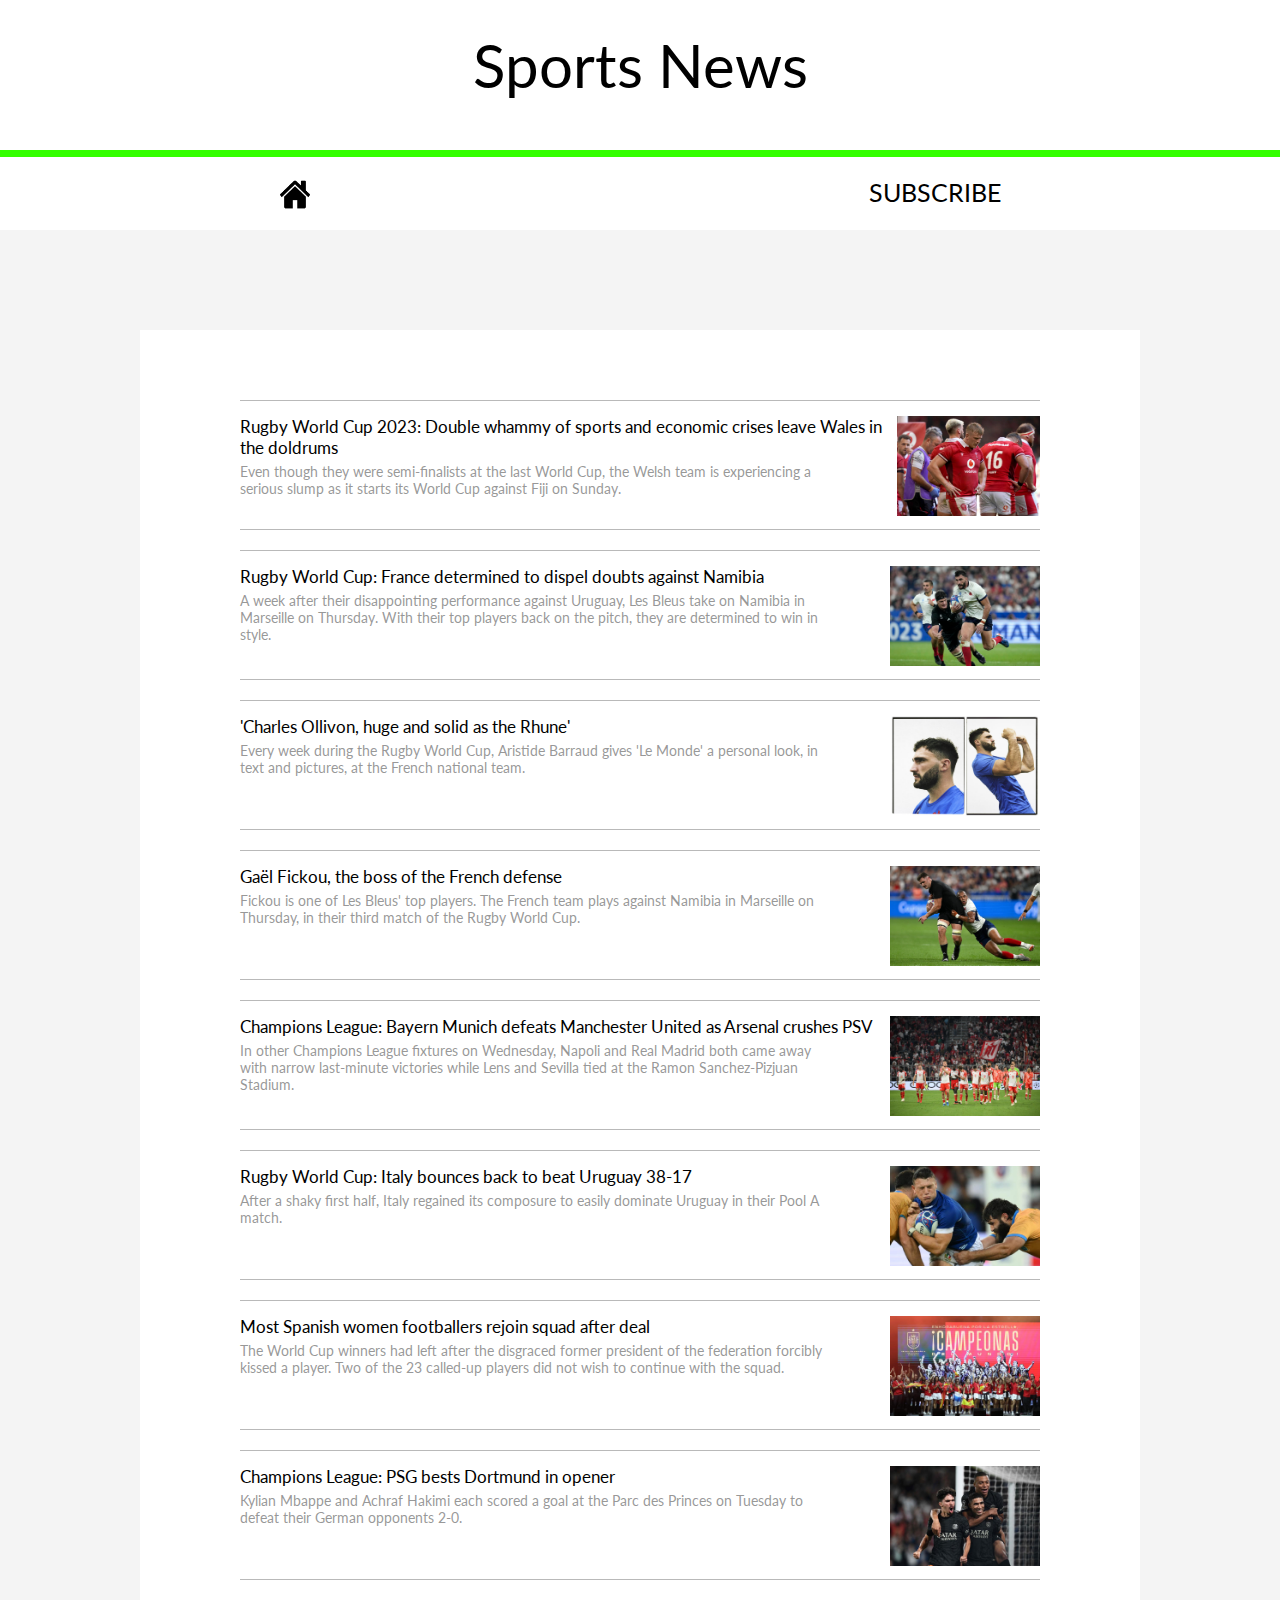
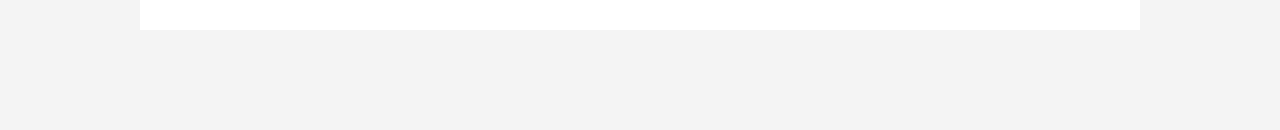
<file: sport/News/news.html>
<!DOCTYPE html>
<html lang="en">
<head>
    <meta charset="UTF-8">
    <meta name="viewport" content="width=device-width, initial-scale=1.0">
    <title>News</title>
    <link rel="stylesheet" href="./news.css">
    <link rel="preconnect" href="https://fonts.googleapis.com">
    <link rel="preconnect" href="https://fonts.gstatic.com" crossorigin>
    <link href="https://fonts.googleapis.com/css2?family=Lato:ital,wght@1,700&family=Lobster&family=Noto+Serif+Khojki:wght@500;700&family=Preahvihear&family=Sedgwick+Ave+Display&display=swap" rel="stylesheet">
</head>
<body>
    <header>
        <p class="g__header-logo">Sports News</p>
    </header>
    <div class="g__box-header">
        <a href="./../index.html"><img class="g__header-img" src="./../img/25694.png" alt=""></a>
        <a  class="g__knopka__text" id="show-modal" href="">subscribe</a>
    </div>
    <main>
        <div class="g__all-news">
            <a href="./news/news1.html"><div class="g__box">
                <div class="g__box-text">
                    <p class="g__title-news">Rugby World Cup 2023: Double whammy of sports and economic crises leave Wales in the doldrums</p>
                    <p class="g__information-news">Even though they were semi-finalists at the last World Cup, the Welsh team is experiencing a serious slump as it starts its World Cup against Fiji on Sunday.</p>
                </div>
                <img class="g__box-img" src="./../img/Rugby.jpg" alt="">
            </div></a>
            <a href="./news/news2.html"><div class="g__box">
                <div class="g__box-text">
                    <p class="g__title-news">Rugby World Cup: France determined to dispel doubts against Namibia</p>
                    <p class="g__information-news">A week after their disappointing performance against Uruguay, Les Bleus take on Namibia in Marseille on Thursday. With their top players back on the pitch, they are determined to win in style.</p>
                </div>
                <img class="g__box-img" src="./../img/Rugby2.jpg" alt="">
            </div></a>
            <a href="./news/news3.html"><div class="g__box">
                <div class="g__box-text">
                    <p class="g__title-news">'Charles Ollivon, huge and solid as the Rhune'</p>
                    <p class="g__information-news">Every week during the Rugby World Cup, Aristide Barraud gives 'Le Monde' a personal look, in text and pictures, at the French national team.</p>
                </div>
                <img class="g__box-img" src="./../img/Chel.jpg" alt="">
            </div></a>
            <a href="./news/news4.html"><div class="g__box">
                <div class="g__box-text">
                    <p class="g__title-news">Gaël Fickou, the boss of the French defense</p>
                    <p class="g__information-news">Fickou is one of Les Bleus' top players. The French team plays against Namibia in Marseille on Thursday, in their third match of the Rugby World Cup.</p>
                </div>
                <img class="g__box-img" src="./../img/Gael.jpg" alt="">
            </div></a>
            <a href="./news/news5.html"><div class="g__box">
                <div class="g__box-text">
                    <p class="g__title-news">Champions League: Bayern Munich defeats Manchester United as Arsenal crushes PSV</p>
                    <p class="g__information-news">In other Champions League fixtures on Wednesday, Napoli and Real Madrid both came away with narrow last-minute victories while Lens and Sevilla tied at the Ramon Sanchez-Pizjuan Stadium.</p>
                </div>
                <img class="g__box-img" src="./../img/League.jpg" alt="">
            </div></a>
            <a href="./news/news6.html"><div class="g__box">
                <div class="g__box-text">
                    <p class="g__title-news">Rugby World Cup: Italy bounces back to beat Uruguay 38-17</p>
                    <p class="g__information-news">After a shaky first half, Italy regained its composure to easily dominate Uruguay in their Pool A match.</p>
                </div>
                <img class="g__box-img" src="./../img/Rugby3.jpg" alt="">
            </div></a>
            <a href="./news/news7.html"><div class="g__box">
                <div class="g__box-text">
                    <p class="g__title-news">Most Spanish women footballers rejoin squad after deal
                    </p>
                    <p class="g__information-news">The World Cup winners had left after the disgraced former president of the federation forcibly kissed a player. Two of the 23 called-up players did not wish to continue with the squad.</p>
                </div>
                <img class="g__box-img" src="./../img/Women.jpg" alt="">
            </div></a>
            <a href="./news/news8.html"><div class="g__box">
                <div class="g__box-text">
                    <p class="g__title-news">Champions League: PSG bests Dortmund in opener</p>
                    <p class="g__information-news">Kylian Mbappe and Achraf Hakimi each scored a goal at the Parc des Princes on Tuesday to defeat their German opponents 2-0.</p>
                </div>
                <img class="g__box-img" src="./../img/League2.jpg" alt="">
            </div></a>
        </div>
    </main>
    
</body>
</html>
</file>
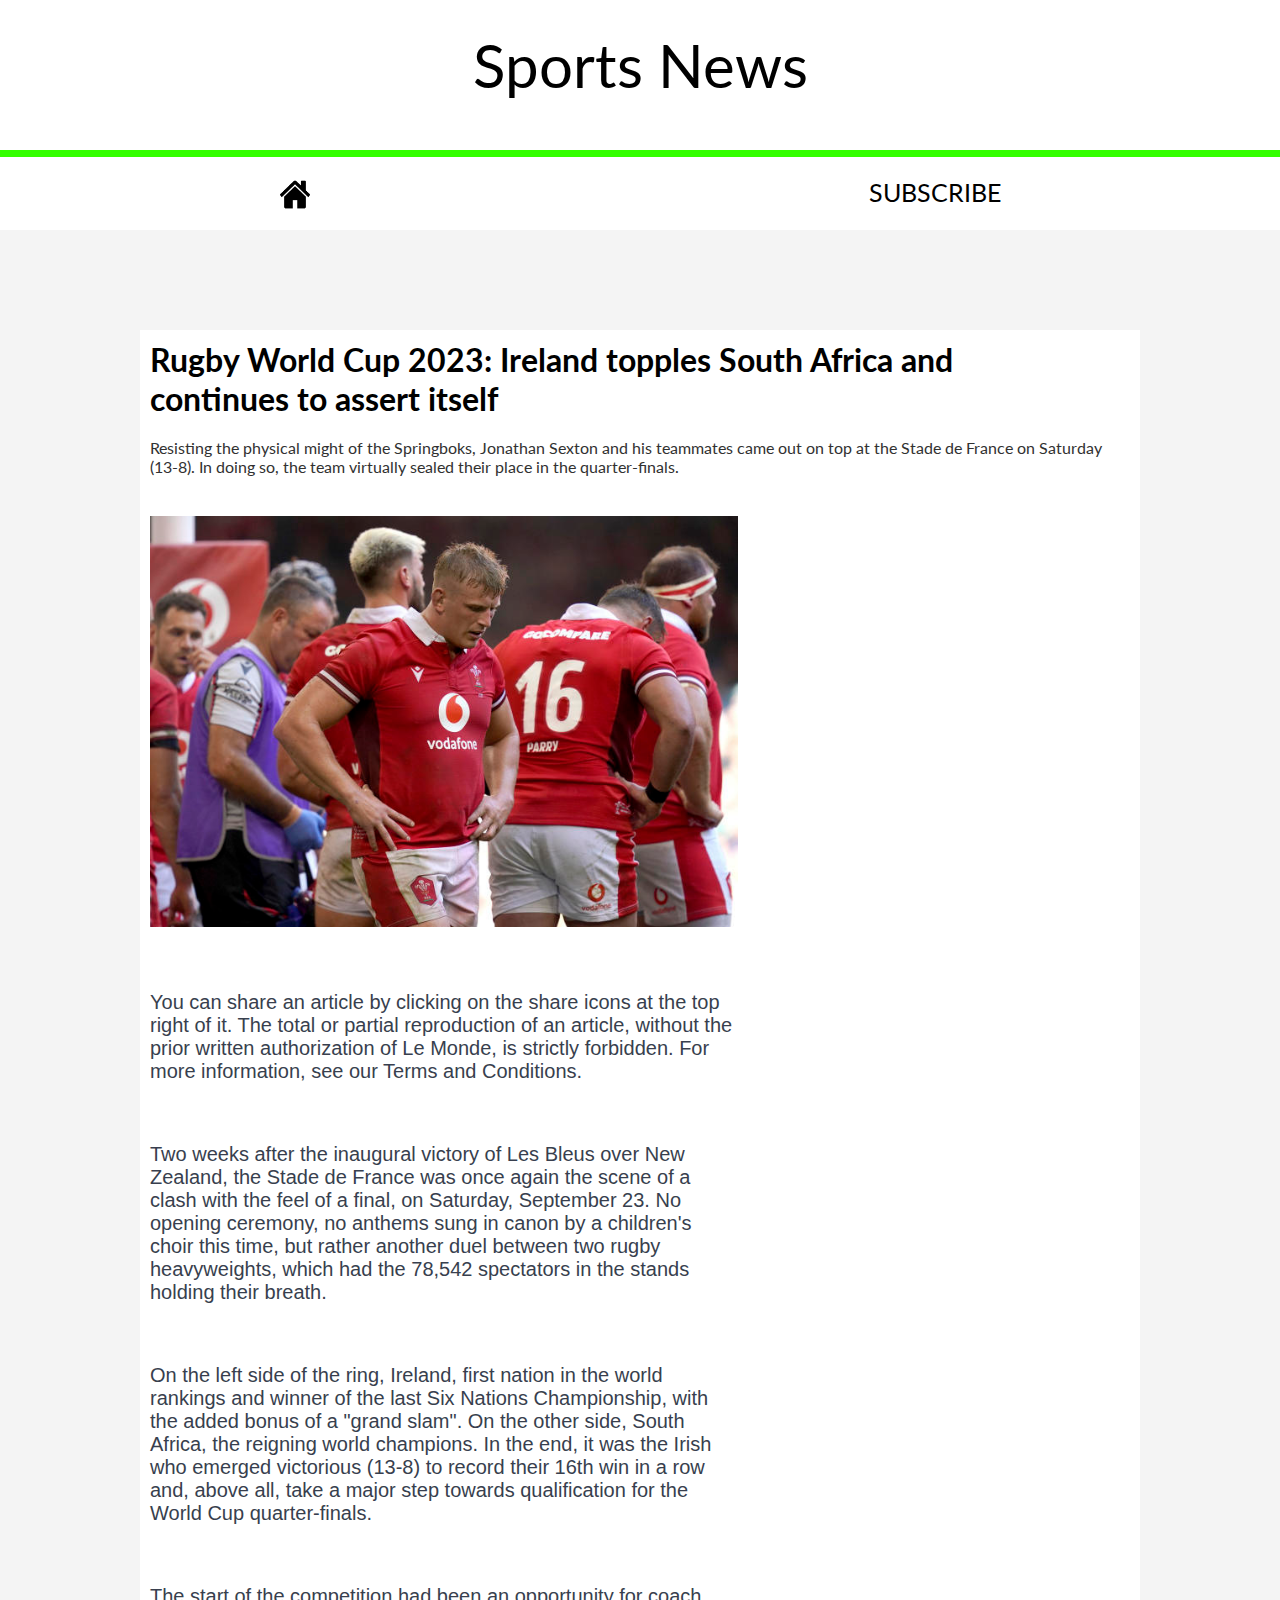
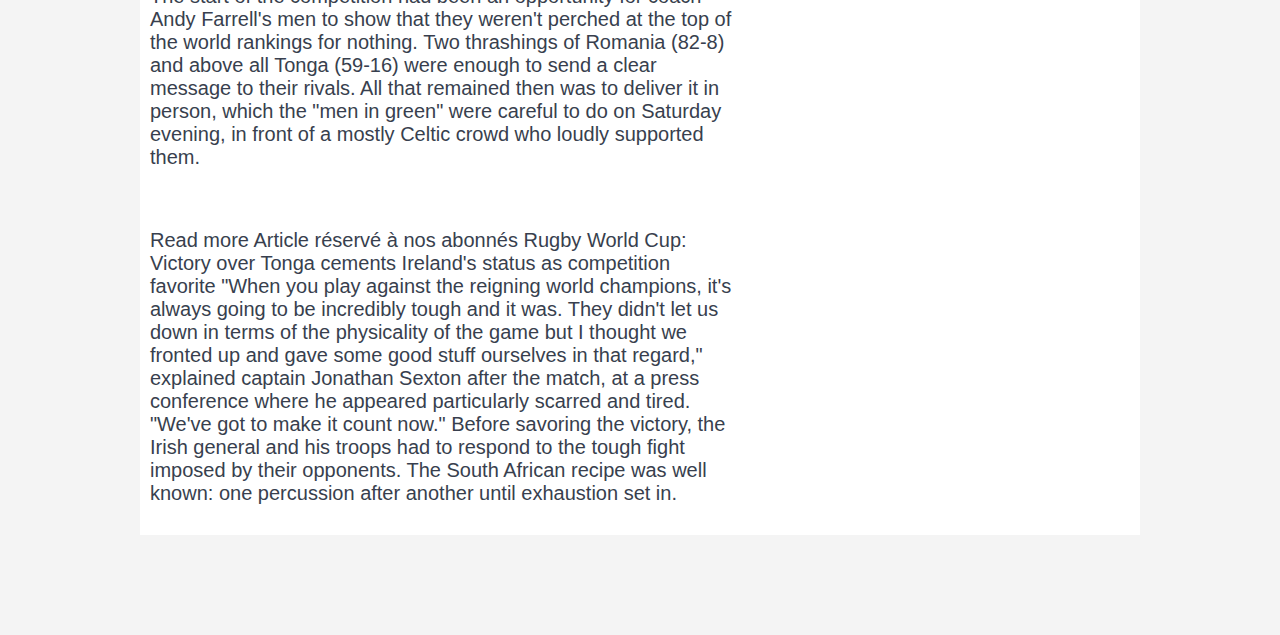
<file: sport/News/news/news1.html>
<!DOCTYPE html>
<html lang="en">
<head>
    <meta charset="UTF-8">
    <meta name="viewport" content="width=device-width, initial-scale=1.0">
    <title>Document</title>
    <link rel="stylesheet" href="./news1.css">
    <link rel="preconnect" href="https://fonts.gstatic.com" crossorigin>
    <link href="https://fonts.googleapis.com/css2?family=Lato:ital,wght@1,700&family=Lobster&family=Noto+Serif+Khojki:wght@500;700&family=Preahvihear&family=Sedgwick+Ave+Display&display=swap" rel="stylesheet">
</head>
<body>
    <header>
        <a href="./../news.html"><p class="g__header-logo">Sports News</p></a>
    </header>
    <div class="g__box-header">
        <a href="./../../index.html"><img class="g__header-img" src="./../../img/25694.png" alt=""></a>
        <a  class="g__knopka__text" href="">subscribe</a>
    </div>
    <main>
        <h1 class="g__title">Rugby World Cup 2023: Ireland topples South Africa and continues to assert itself</h1>
        <p class="g__pod-title">Resisting the physical might of the Springboks, Jonathan Sexton and his teammates came out on top at the Stade de France on Saturday (13-8). In doing so, the team virtually sealed their place in the quarter-finals.</p>
        <img class="g__img" src="./../../img/Rugby.jpg" alt="">
        <p class="g__text">You can share an article by clicking on the share icons at the top right of it. 
            The total or partial reproduction of an article, without the prior written authorization of Le Monde, is strictly forbidden. 
            For more information, see our Terms and Conditions. 
            </p>
            <p class="g__text">
            Two weeks after the inaugural victory of Les Bleus over New Zealand, the Stade de France was once again the scene of a clash with the feel of a final, on Saturday, September 23. No opening ceremony, no anthems sung in canon by a children's choir this time, but rather another duel between two rugby heavyweights, which had the 78,542 spectators in the stands holding their breath.
            </p>
            <p class="g__text">
            On the left side of the ring, Ireland, first nation in the world rankings and winner of the last Six Nations Championship, with the added bonus of a "grand slam". On the other side, South Africa, the reigning world champions. In the end, it was the Irish who emerged victorious (13-8) to record their 16th win in a row and, above all, take a major step towards qualification for the World Cup quarter-finals.
            </p>
            <p class="g__text">
            The start of the competition had been an opportunity for coach Andy Farrell's men to show that they weren't perched at the top of the world rankings for nothing. Two thrashings of Romania (82-8) and above all Tonga (59-16) were enough to send a clear message to their rivals. All that remained then was to deliver it in person, which the "men in green" were careful to do on Saturday evening, in front of a mostly Celtic crowd who loudly supported them.
            </p>
            <p class="g__text">            
                Read more Article réservé à nos abonnés Rugby World Cup: Victory over Tonga cements Ireland's status as competition favorite
                "When you play against the reigning world champions, it's always going to be incredibly tough and it was. They didn't let us down in terms of the physicality of the game but I thought we fronted up and gave some good stuff ourselves in that regard," explained captain Jonathan Sexton after the match, at a press conference where he appeared particularly scarred and tired. "We've got to make it count now." Before savoring the victory, the Irish general and his troops had to respond to the tough fight imposed by their opponents. The South African recipe was well known: one percussion after another until exhaustion set in.
            </p>
    </main>
</body>
</html>
</file>
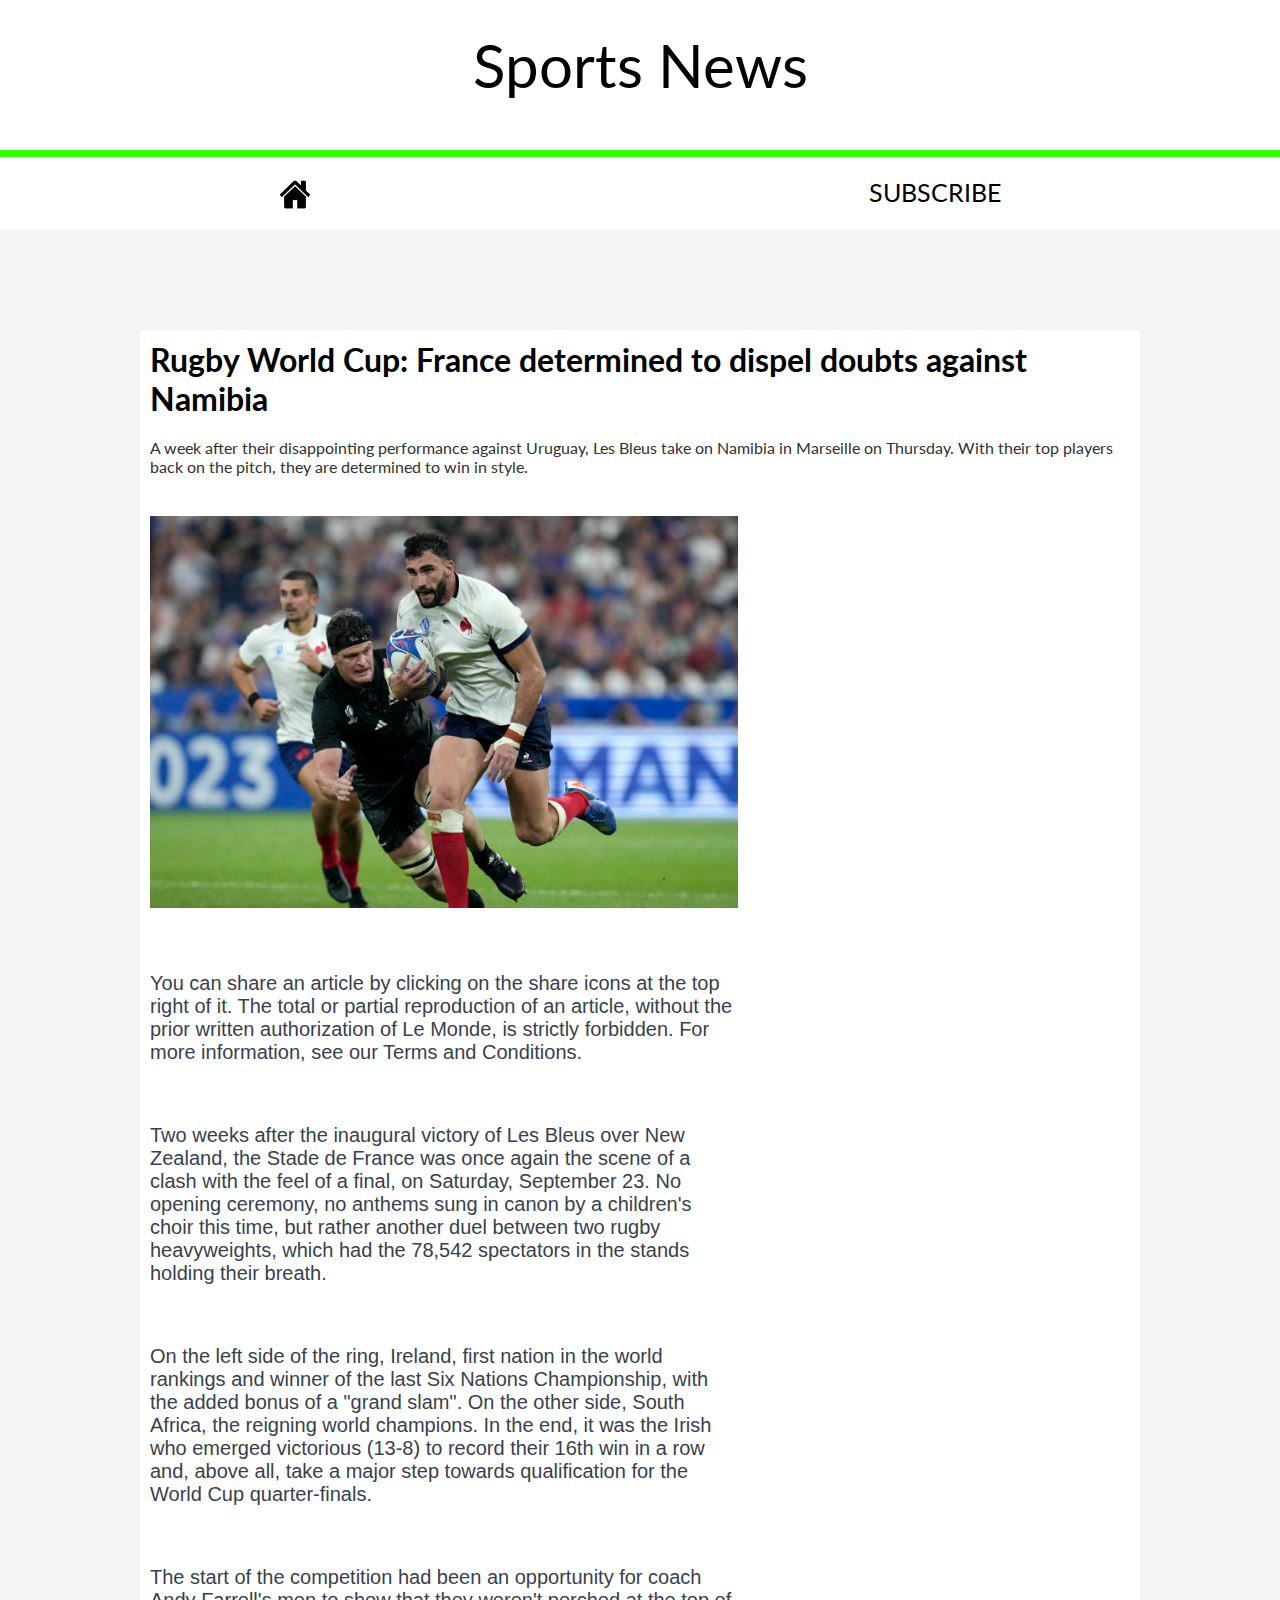
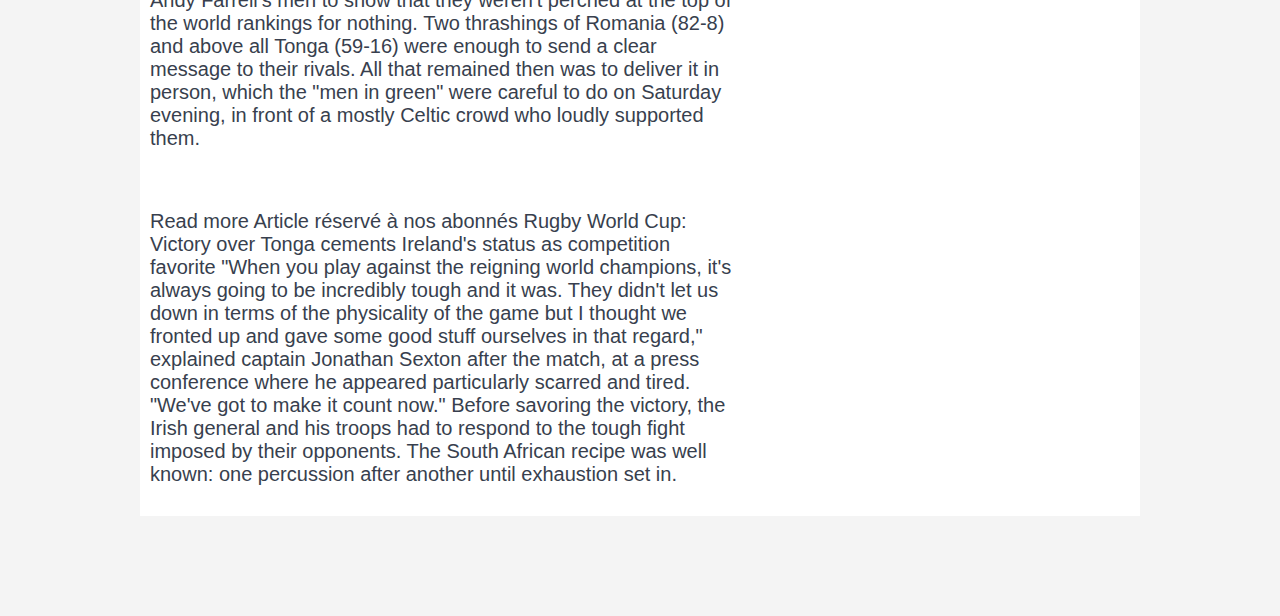
<file: sport/News/news/news2.html>
<!DOCTYPE html>
<html lang="en">
<head>
    <meta charset="UTF-8">
    <meta name="viewport" content="width=device-width, initial-scale=1.0">
    <title>Document</title>
    <link rel="stylesheet" href="./news1.css">
    <link rel="preconnect" href="https://fonts.gstatic.com" crossorigin>
    <link href="https://fonts.googleapis.com/css2?family=Lato:ital,wght@1,700&family=Lobster&family=Noto+Serif+Khojki:wght@500;700&family=Preahvihear&family=Sedgwick+Ave+Display&display=swap" rel="stylesheet">
</head>
<body>
    <header>
        <a href="./../news.html"><p class="g__header-logo">Sports News</p></a>
    </header>
    <div class="g__box-header">
        <a href="./../../index.html"><img class="g__header-img" src="./../../img/25694.png" alt=""></a>
        <a  class="g__knopka__text" href="">subscribe</a>
    </div>
    <main>
        <h1 class="g__title">Rugby World Cup: France determined to dispel doubts against Namibia</h1>
        <p class="g__pod-title">A week after their disappointing performance against Uruguay, Les Bleus take on Namibia in Marseille on Thursday. With their top players back on the pitch, they are determined to win in style.</p>
        <img class="g__img" src="./../../img/Rugby2.jpg" alt="">
        <p class="g__text">You can share an article by clicking on the share icons at the top right of it. 
            The total or partial reproduction of an article, without the prior written authorization of Le Monde, is strictly forbidden. 
            For more information, see our Terms and Conditions. 
            </p>
            <p class="g__text">
            Two weeks after the inaugural victory of Les Bleus over New Zealand, the Stade de France was once again the scene of a clash with the feel of a final, on Saturday, September 23. No opening ceremony, no anthems sung in canon by a children's choir this time, but rather another duel between two rugby heavyweights, which had the 78,542 spectators in the stands holding their breath.
            </p>
            <p class="g__text">
            On the left side of the ring, Ireland, first nation in the world rankings and winner of the last Six Nations Championship, with the added bonus of a "grand slam". On the other side, South Africa, the reigning world champions. In the end, it was the Irish who emerged victorious (13-8) to record their 16th win in a row and, above all, take a major step towards qualification for the World Cup quarter-finals.
            </p>
            <p class="g__text">
            The start of the competition had been an opportunity for coach Andy Farrell's men to show that they weren't perched at the top of the world rankings for nothing. Two thrashings of Romania (82-8) and above all Tonga (59-16) were enough to send a clear message to their rivals. All that remained then was to deliver it in person, which the "men in green" were careful to do on Saturday evening, in front of a mostly Celtic crowd who loudly supported them.
            </p>
            <p class="g__text">            
                Read more Article réservé à nos abonnés Rugby World Cup: Victory over Tonga cements Ireland's status as competition favorite
                "When you play against the reigning world champions, it's always going to be incredibly tough and it was. They didn't let us down in terms of the physicality of the game but I thought we fronted up and gave some good stuff ourselves in that regard," explained captain Jonathan Sexton after the match, at a press conference where he appeared particularly scarred and tired. "We've got to make it count now." Before savoring the victory, the Irish general and his troops had to respond to the tough fight imposed by their opponents. The South African recipe was well known: one percussion after another until exhaustion set in.
            </p>
    </main>
</body>
</html>
</file>
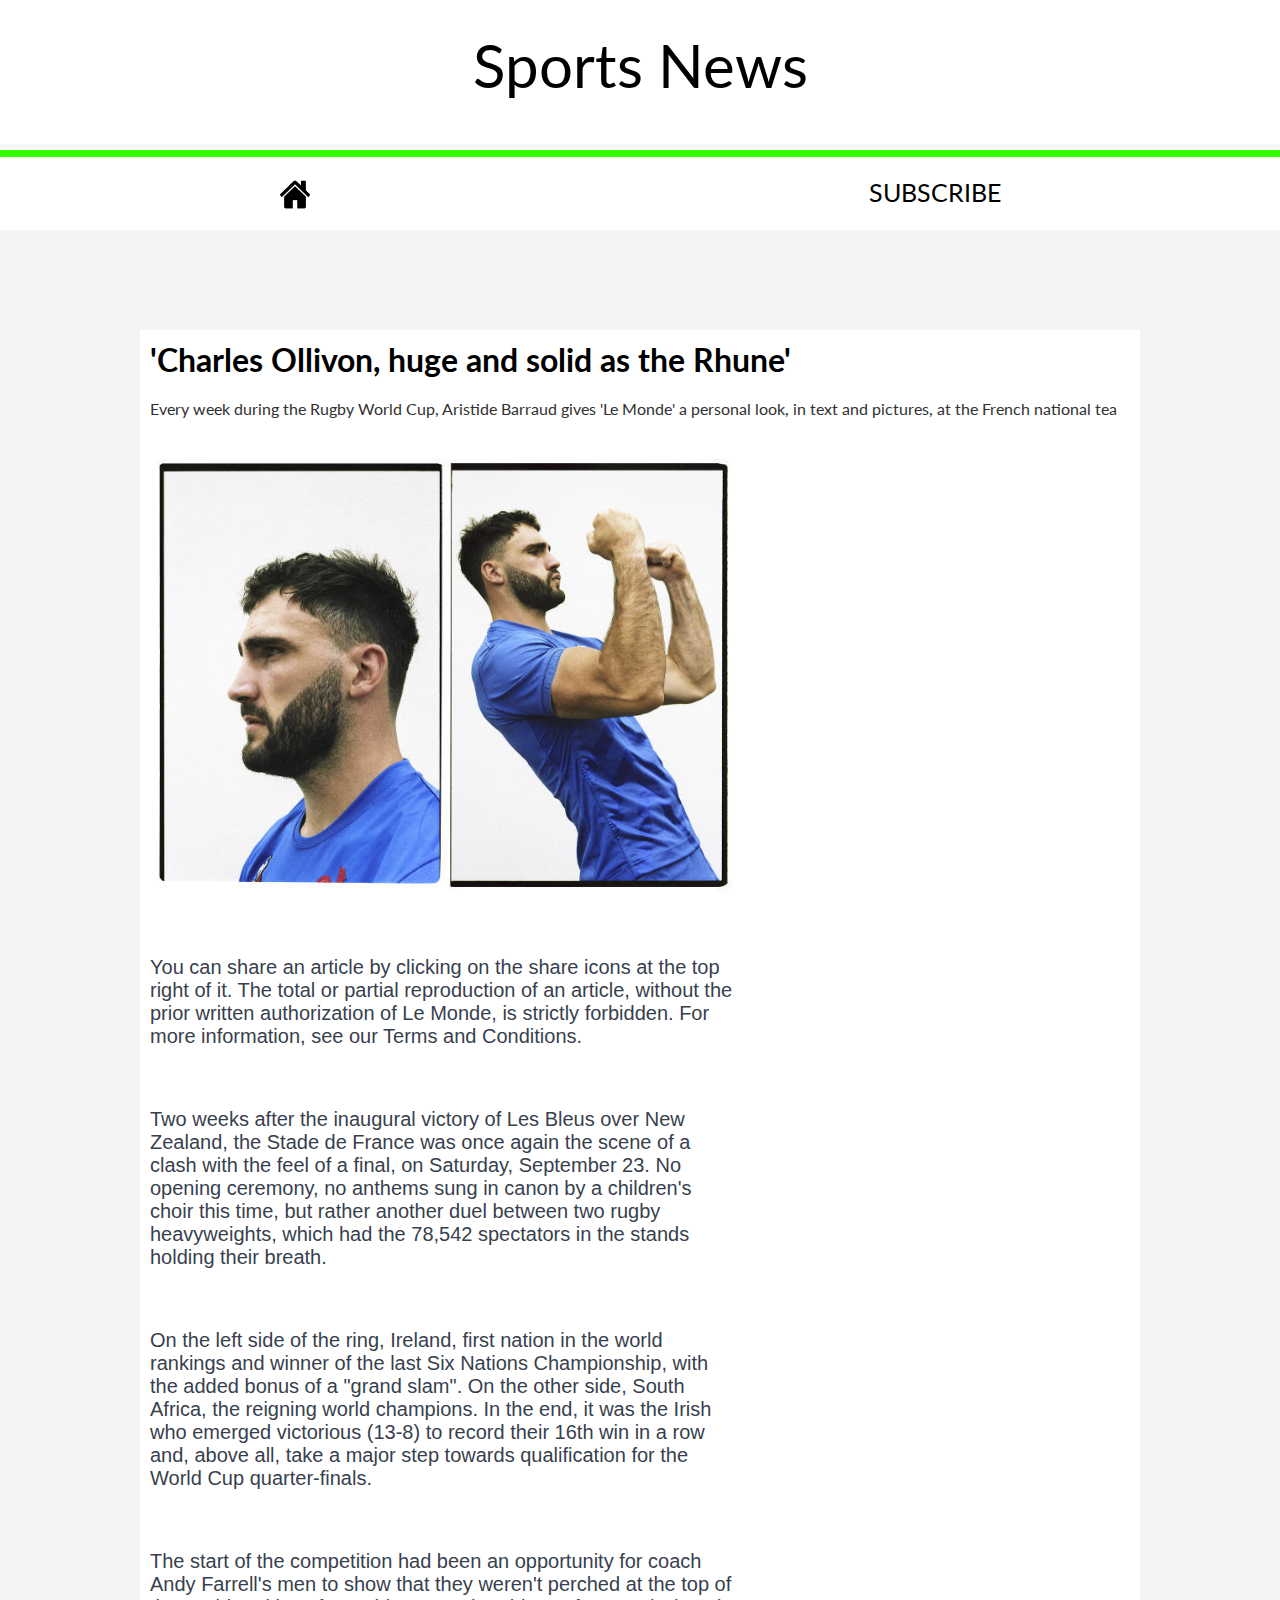
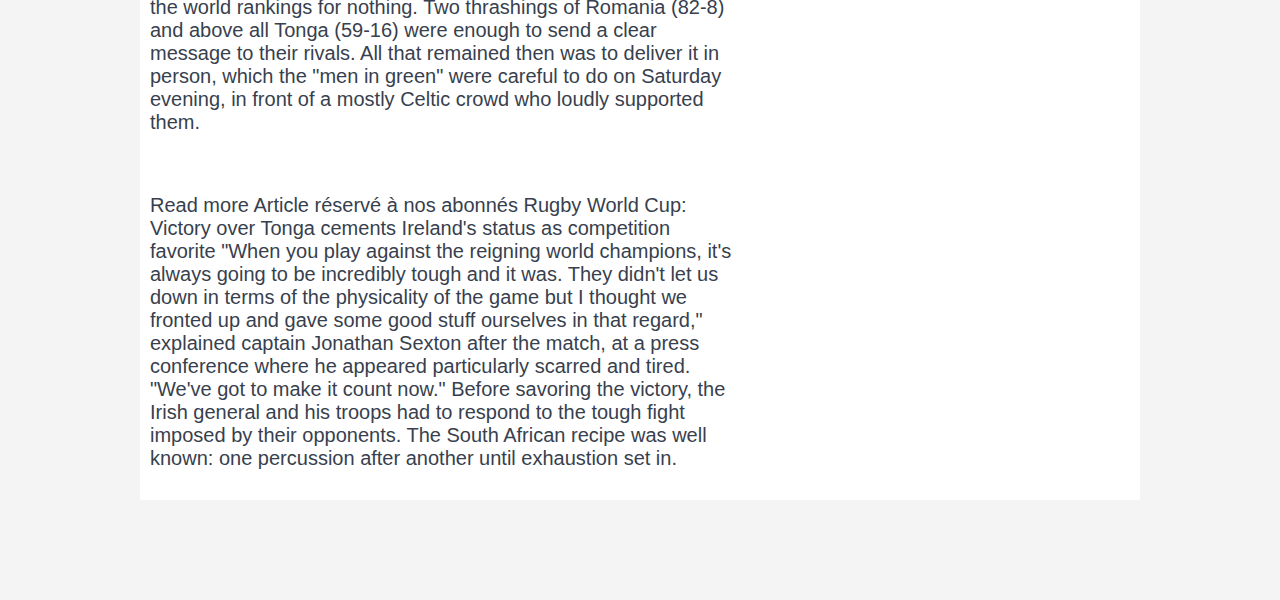
<file: sport/News/news/news3.html>
<!DOCTYPE html>
<html lang="en">
<head>
    <meta charset="UTF-8">
    <meta name="viewport" content="width=device-width, initial-scale=1.0">
    <title>Document</title>
    <link rel="stylesheet" href="./news1.css">
    <link rel="preconnect" href="https://fonts.gstatic.com" crossorigin>
    <link href="https://fonts.googleapis.com/css2?family=Lato:ital,wght@1,700&family=Lobster&family=Noto+Serif+Khojki:wght@500;700&family=Preahvihear&family=Sedgwick+Ave+Display&display=swap" rel="stylesheet">
</head>
<body>
    <header>
        <a href="./../news.html"><p class="g__header-logo">Sports News</p></a>
    </header>
    <div class="g__box-header">
        <a href="./../../index.html"><img class="g__header-img" src="./../../img/25694.png" alt=""></a>
        <a  class="g__knopka__text" href="">subscribe</a>
    </div>
    <main>
        <h1 class="g__title">'Charles Ollivon, huge and solid as the Rhune'</h1>
        <p class="g__pod-title">Every week during the Rugby World Cup, Aristide Barraud gives 'Le Monde' a personal look, in text and pictures, at the French national tea</p>
        <img class="g__img" src="./../../img/Chel.jpg" alt="">
        <p class="g__text">You can share an article by clicking on the share icons at the top right of it. 
            The total or partial reproduction of an article, without the prior written authorization of Le Monde, is strictly forbidden. 
            For more information, see our Terms and Conditions. 
            </p>
            <p class="g__text">
            Two weeks after the inaugural victory of Les Bleus over New Zealand, the Stade de France was once again the scene of a clash with the feel of a final, on Saturday, September 23. No opening ceremony, no anthems sung in canon by a children's choir this time, but rather another duel between two rugby heavyweights, which had the 78,542 spectators in the stands holding their breath.
            </p>
            <p class="g__text">
            On the left side of the ring, Ireland, first nation in the world rankings and winner of the last Six Nations Championship, with the added bonus of a "grand slam". On the other side, South Africa, the reigning world champions. In the end, it was the Irish who emerged victorious (13-8) to record their 16th win in a row and, above all, take a major step towards qualification for the World Cup quarter-finals.
            </p>
            <p class="g__text">
            The start of the competition had been an opportunity for coach Andy Farrell's men to show that they weren't perched at the top of the world rankings for nothing. Two thrashings of Romania (82-8) and above all Tonga (59-16) were enough to send a clear message to their rivals. All that remained then was to deliver it in person, which the "men in green" were careful to do on Saturday evening, in front of a mostly Celtic crowd who loudly supported them.
            </p>
            <p class="g__text">            
                Read more Article réservé à nos abonnés Rugby World Cup: Victory over Tonga cements Ireland's status as competition favorite
                "When you play against the reigning world champions, it's always going to be incredibly tough and it was. They didn't let us down in terms of the physicality of the game but I thought we fronted up and gave some good stuff ourselves in that regard," explained captain Jonathan Sexton after the match, at a press conference where he appeared particularly scarred and tired. "We've got to make it count now." Before savoring the victory, the Irish general and his troops had to respond to the tough fight imposed by their opponents. The South African recipe was well known: one percussion after another until exhaustion set in.
            </p>
    </main>
</body>
</html>
</file>
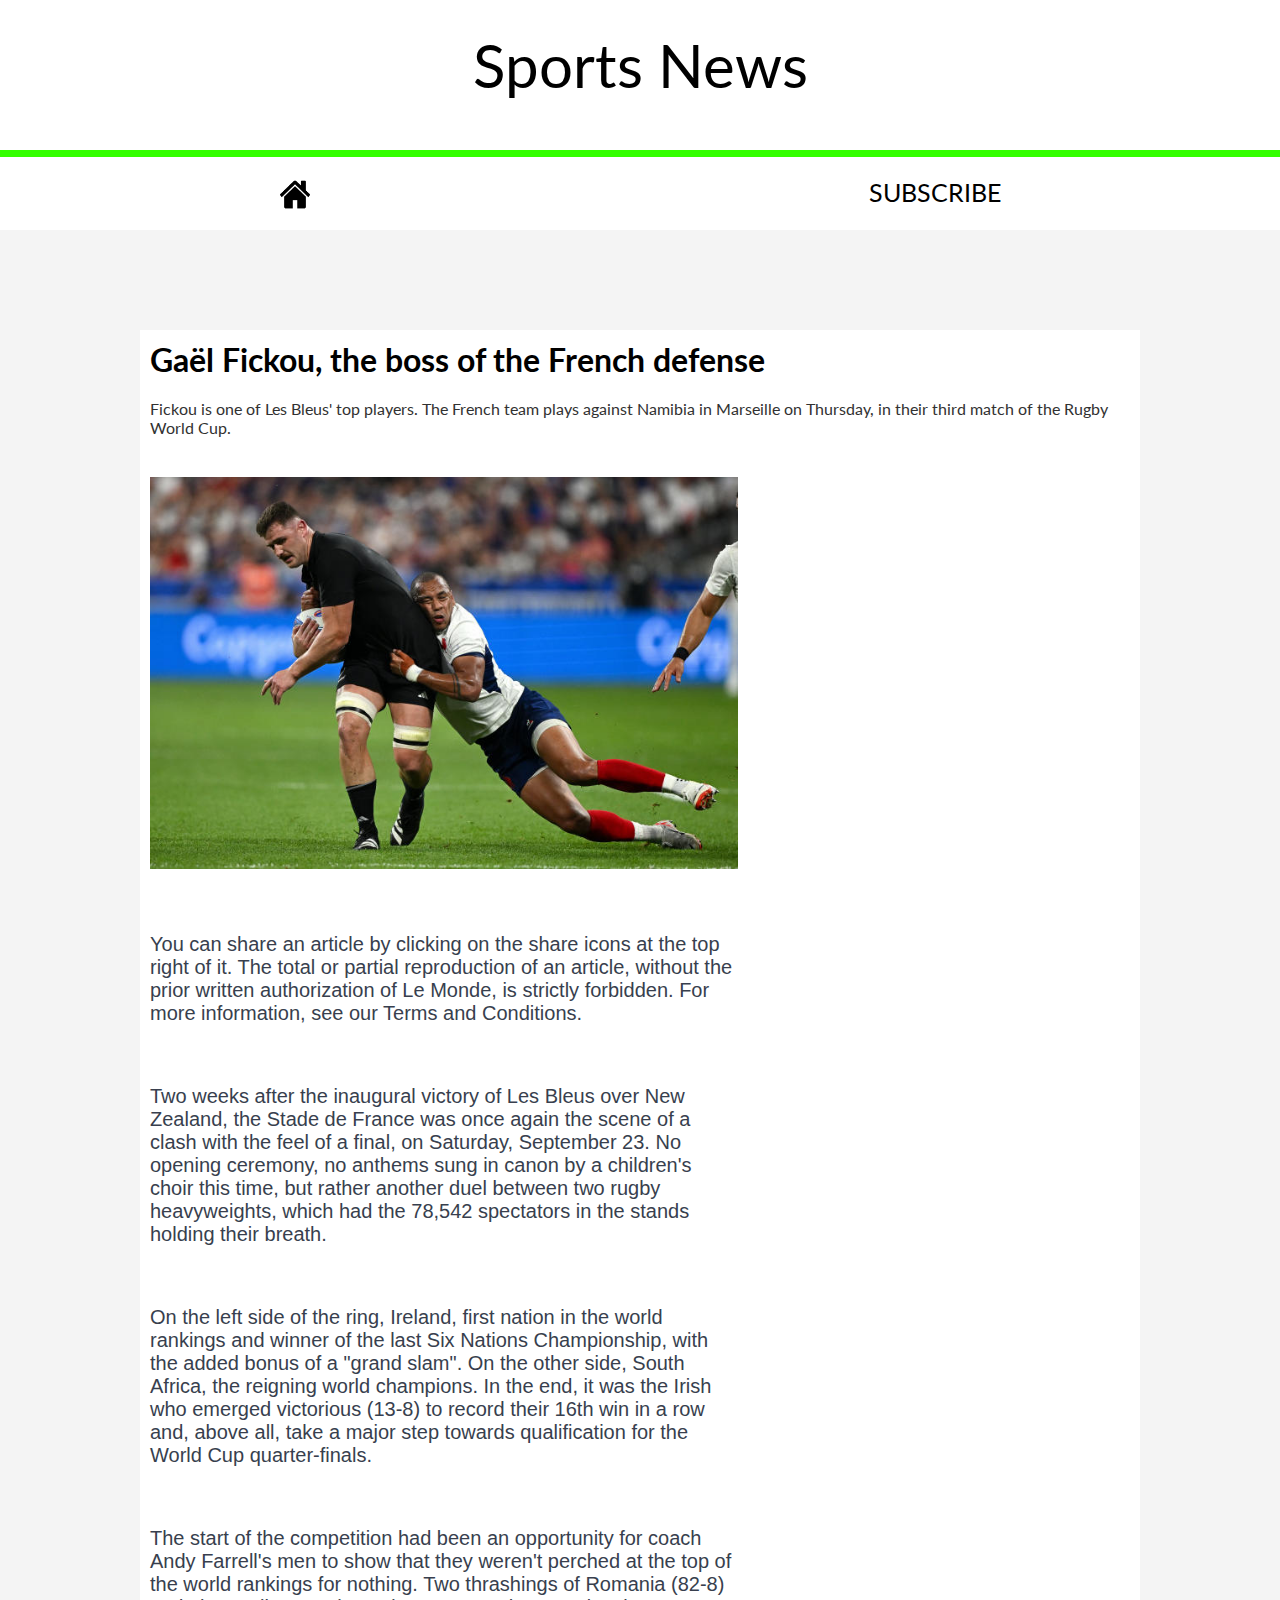
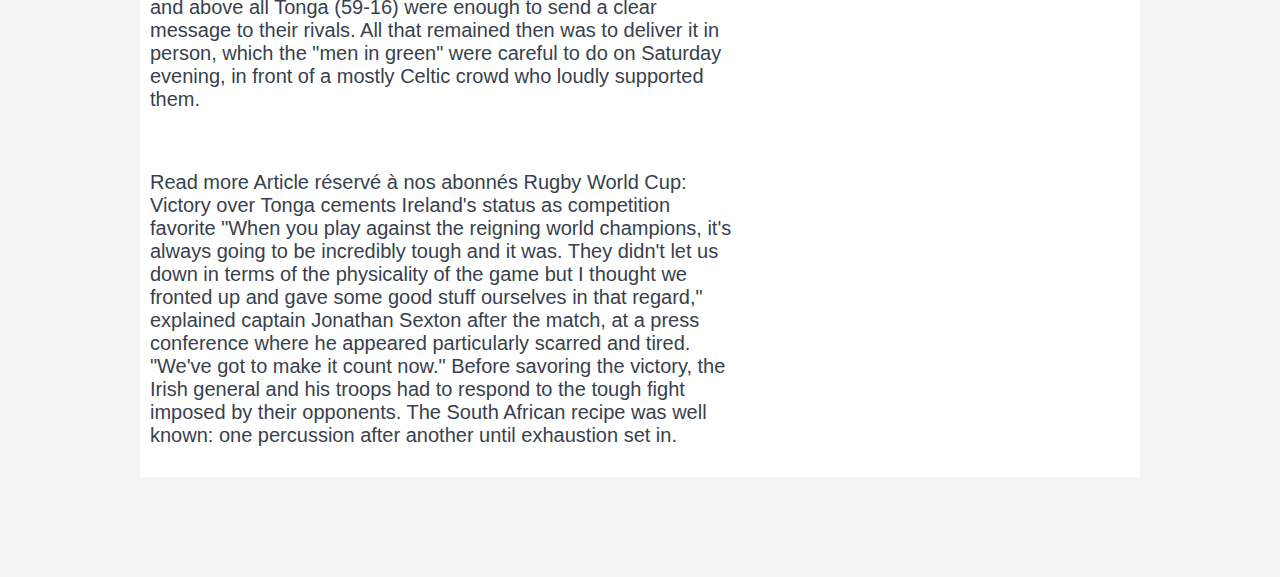
<file: sport/News/news/news4.html>
<!DOCTYPE html>
<html lang="en">
<head>
    <meta charset="UTF-8">
    <meta name="viewport" content="width=device-width, initial-scale=1.0">
    <title>Document</title>
    <link rel="stylesheet" href="./news1.css">
    <link rel="preconnect" href="https://fonts.gstatic.com" crossorigin>
    <link href="https://fonts.googleapis.com/css2?family=Lato:ital,wght@1,700&family=Lobster&family=Noto+Serif+Khojki:wght@500;700&family=Preahvihear&family=Sedgwick+Ave+Display&display=swap" rel="stylesheet">
</head>
<body>
    <header>
        <a href="./../news.html"><p class="g__header-logo">Sports News</p></a>
    </header>
    <div class="g__box-header">
        <a href="./../../index.html"><img class="g__header-img" src="./../../img/25694.png" alt=""></a>
        <a  class="g__knopka__text" href="">subscribe</a>
    </div>
    <main>
        <h1 class="g__title">Gaël Fickou, the boss of the French defense</h1>
        <p class="g__pod-title">Fickou is one of Les Bleus' top players. The French team plays against Namibia in Marseille on Thursday, in their third match of the Rugby World Cup.</p>
        <img class="g__img" src="./../../img/Gael.jpg" alt="">
        <p class="g__text">You can share an article by clicking on the share icons at the top right of it. 
            The total or partial reproduction of an article, without the prior written authorization of Le Monde, is strictly forbidden. 
            For more information, see our Terms and Conditions. 
            </p>
            <p class="g__text">
            Two weeks after the inaugural victory of Les Bleus over New Zealand, the Stade de France was once again the scene of a clash with the feel of a final, on Saturday, September 23. No opening ceremony, no anthems sung in canon by a children's choir this time, but rather another duel between two rugby heavyweights, which had the 78,542 spectators in the stands holding their breath.
            </p>
            <p class="g__text">
            On the left side of the ring, Ireland, first nation in the world rankings and winner of the last Six Nations Championship, with the added bonus of a "grand slam". On the other side, South Africa, the reigning world champions. In the end, it was the Irish who emerged victorious (13-8) to record their 16th win in a row and, above all, take a major step towards qualification for the World Cup quarter-finals.
            </p>
            <p class="g__text">
            The start of the competition had been an opportunity for coach Andy Farrell's men to show that they weren't perched at the top of the world rankings for nothing. Two thrashings of Romania (82-8) and above all Tonga (59-16) were enough to send a clear message to their rivals. All that remained then was to deliver it in person, which the "men in green" were careful to do on Saturday evening, in front of a mostly Celtic crowd who loudly supported them.
            </p>
            <p class="g__text">            
                Read more Article réservé à nos abonnés Rugby World Cup: Victory over Tonga cements Ireland's status as competition favorite
                "When you play against the reigning world champions, it's always going to be incredibly tough and it was. They didn't let us down in terms of the physicality of the game but I thought we fronted up and gave some good stuff ourselves in that regard," explained captain Jonathan Sexton after the match, at a press conference where he appeared particularly scarred and tired. "We've got to make it count now." Before savoring the victory, the Irish general and his troops had to respond to the tough fight imposed by their opponents. The South African recipe was well known: one percussion after another until exhaustion set in.
            </p>
    </main>
</body>
</html>
</file>
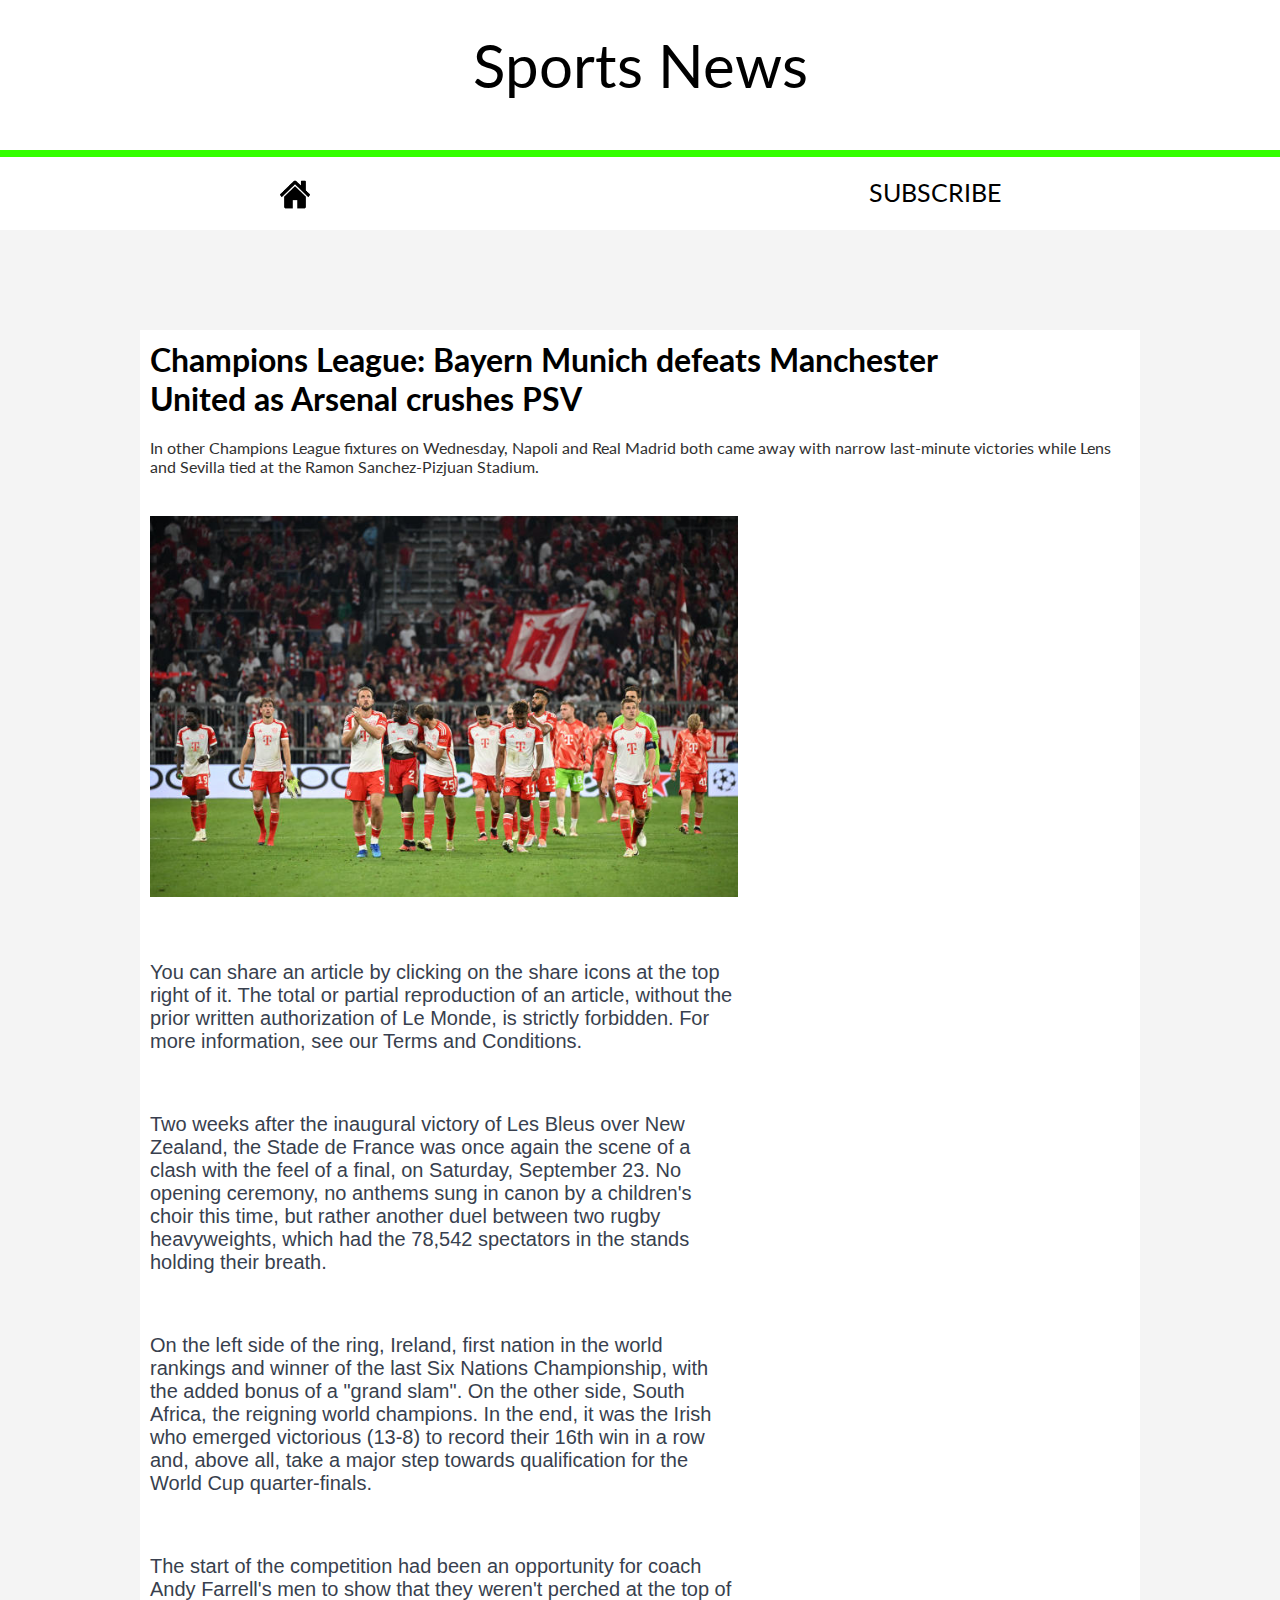
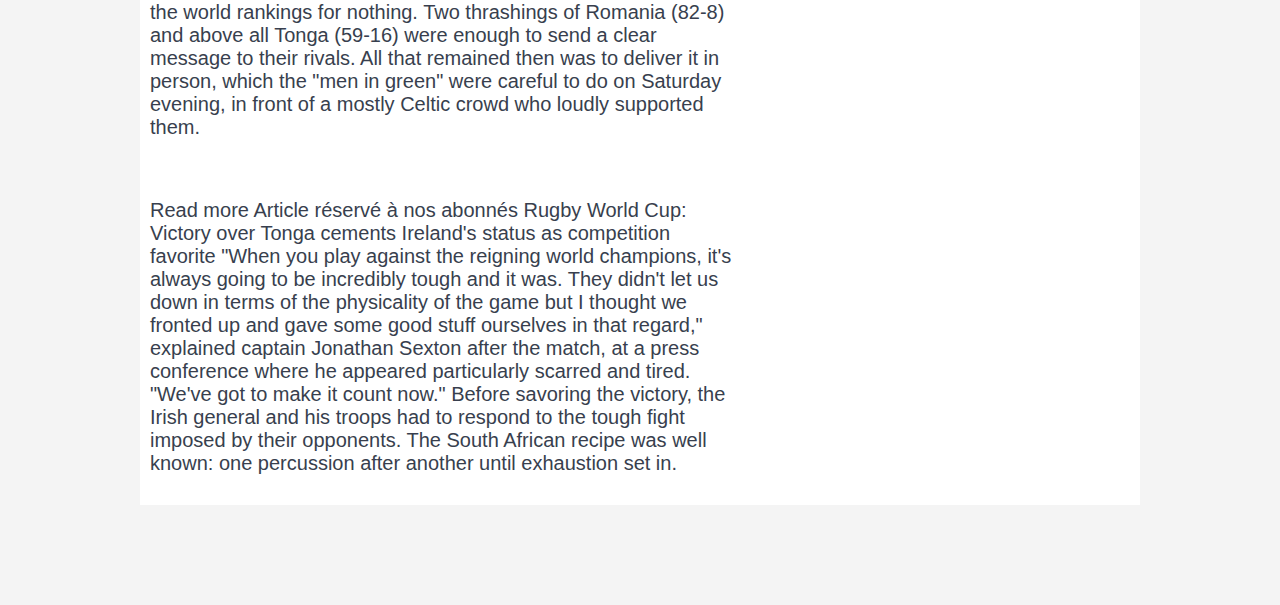
<file: sport/News/news/news5.html>
<!DOCTYPE html>
<html lang="en">
<head>
    <meta charset="UTF-8">
    <meta name="viewport" content="width=device-width, initial-scale=1.0">
    <title>Document</title>
    <link rel="stylesheet" href="./news1.css">
    <link rel="preconnect" href="https://fonts.gstatic.com" crossorigin>
    <link href="https://fonts.googleapis.com/css2?family=Lato:ital,wght@1,700&family=Lobster&family=Noto+Serif+Khojki:wght@500;700&family=Preahvihear&family=Sedgwick+Ave+Display&display=swap" rel="stylesheet">
</head>
<body>
    <header>
        <a href="./../news.html"><p class="g__header-logo">Sports News</p></a>
    </header>
    <div class="g__box-header">
        <a href="./../../index.html"><img class="g__header-img" src="./../../img/25694.png" alt=""></a>
        <a  class="g__knopka__text" href="">subscribe</a>
    </div>
    <main>
        <h1 class="g__title">Champions League: Bayern Munich defeats Manchester United as Arsenal crushes PSV</h1>
        <p class="g__pod-title">In other Champions League fixtures on Wednesday, Napoli and Real Madrid both came away with narrow last-minute victories while Lens and Sevilla tied at the Ramon Sanchez-Pizjuan Stadium.</p>
        <img class="g__img" src="./../../img/League.jpg" alt="">
        <p class="g__text">You can share an article by clicking on the share icons at the top right of it. 
            The total or partial reproduction of an article, without the prior written authorization of Le Monde, is strictly forbidden. 
            For more information, see our Terms and Conditions. 
            </p>
            <p class="g__text">
            Two weeks after the inaugural victory of Les Bleus over New Zealand, the Stade de France was once again the scene of a clash with the feel of a final, on Saturday, September 23. No opening ceremony, no anthems sung in canon by a children's choir this time, but rather another duel between two rugby heavyweights, which had the 78,542 spectators in the stands holding their breath.
            </p>
            <p class="g__text">
            On the left side of the ring, Ireland, first nation in the world rankings and winner of the last Six Nations Championship, with the added bonus of a "grand slam". On the other side, South Africa, the reigning world champions. In the end, it was the Irish who emerged victorious (13-8) to record their 16th win in a row and, above all, take a major step towards qualification for the World Cup quarter-finals.
            </p>
            <p class="g__text">
            The start of the competition had been an opportunity for coach Andy Farrell's men to show that they weren't perched at the top of the world rankings for nothing. Two thrashings of Romania (82-8) and above all Tonga (59-16) were enough to send a clear message to their rivals. All that remained then was to deliver it in person, which the "men in green" were careful to do on Saturday evening, in front of a mostly Celtic crowd who loudly supported them.
            </p>
            <p class="g__text">            
                Read more Article réservé à nos abonnés Rugby World Cup: Victory over Tonga cements Ireland's status as competition favorite
                "When you play against the reigning world champions, it's always going to be incredibly tough and it was. They didn't let us down in terms of the physicality of the game but I thought we fronted up and gave some good stuff ourselves in that regard," explained captain Jonathan Sexton after the match, at a press conference where he appeared particularly scarred and tired. "We've got to make it count now." Before savoring the victory, the Irish general and his troops had to respond to the tough fight imposed by their opponents. The South African recipe was well known: one percussion after another until exhaustion set in.
            </p>
    </main>
</body>
</html>
</file>
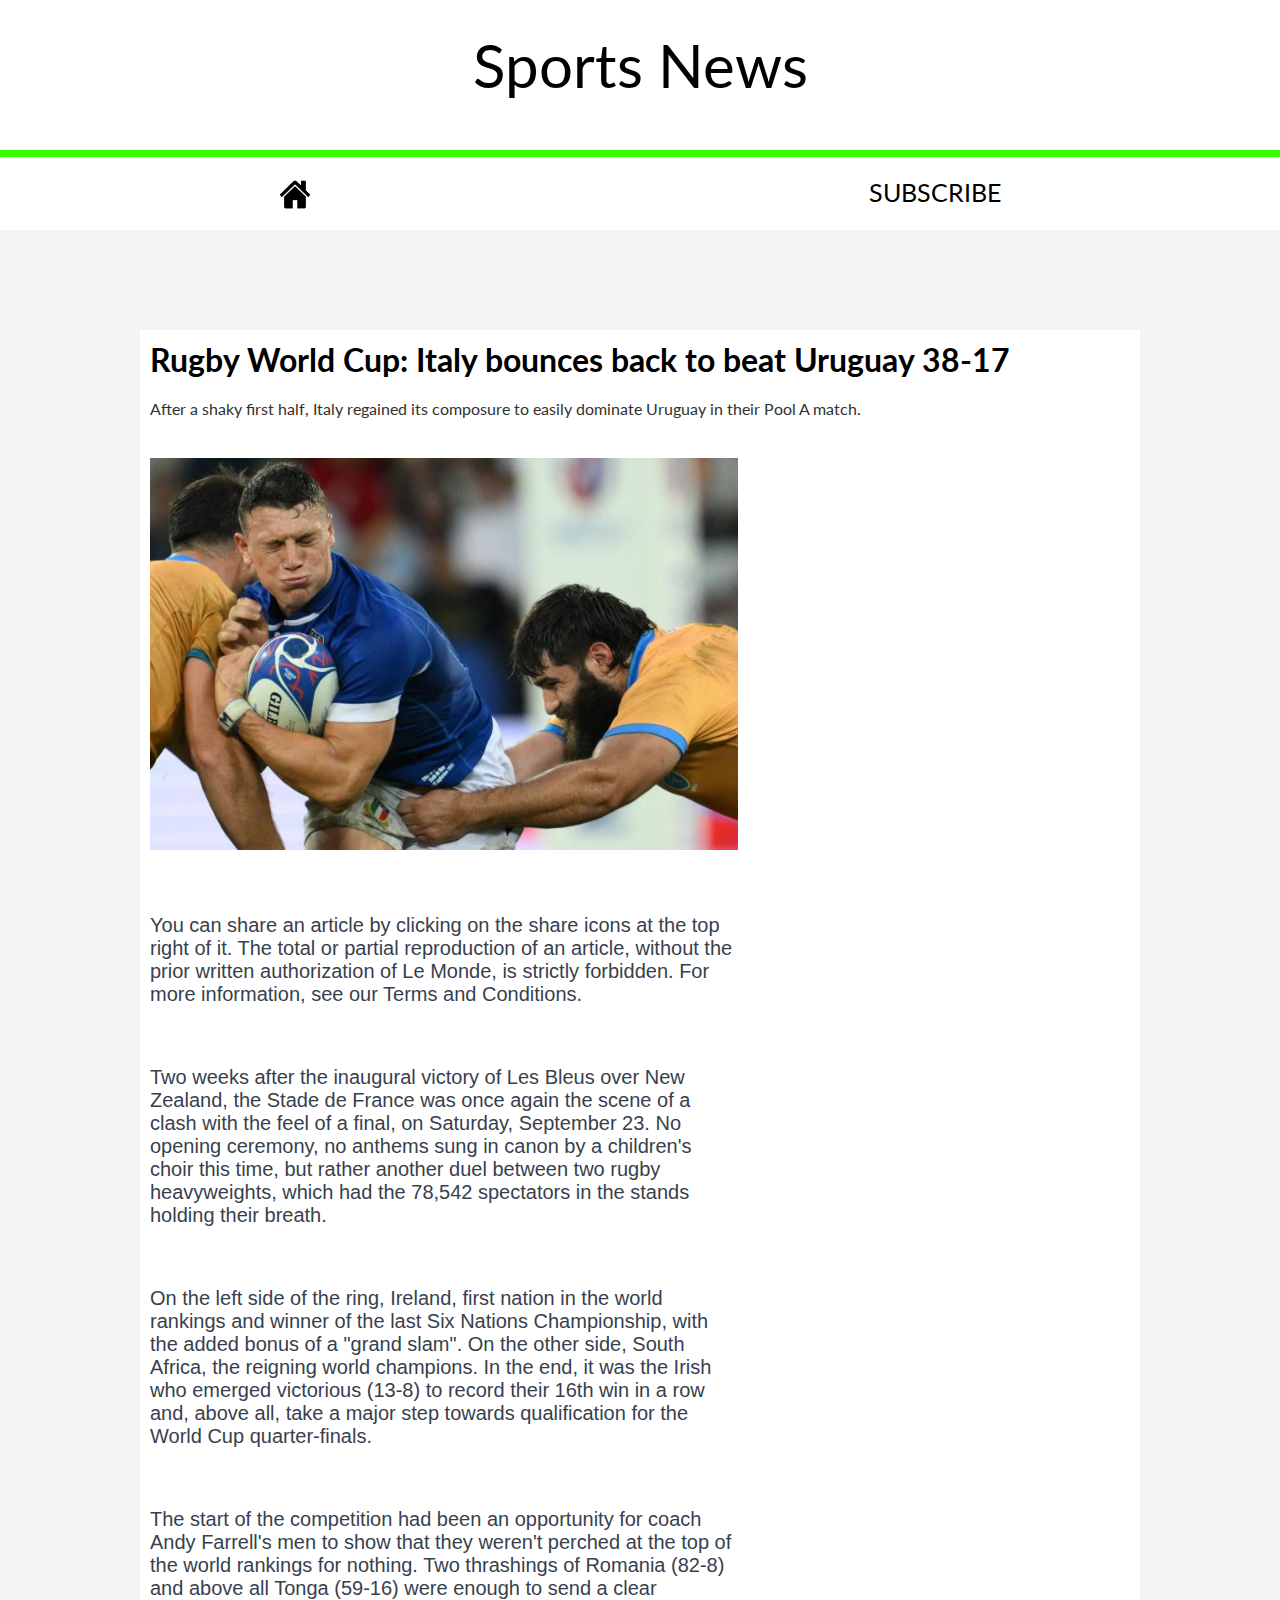
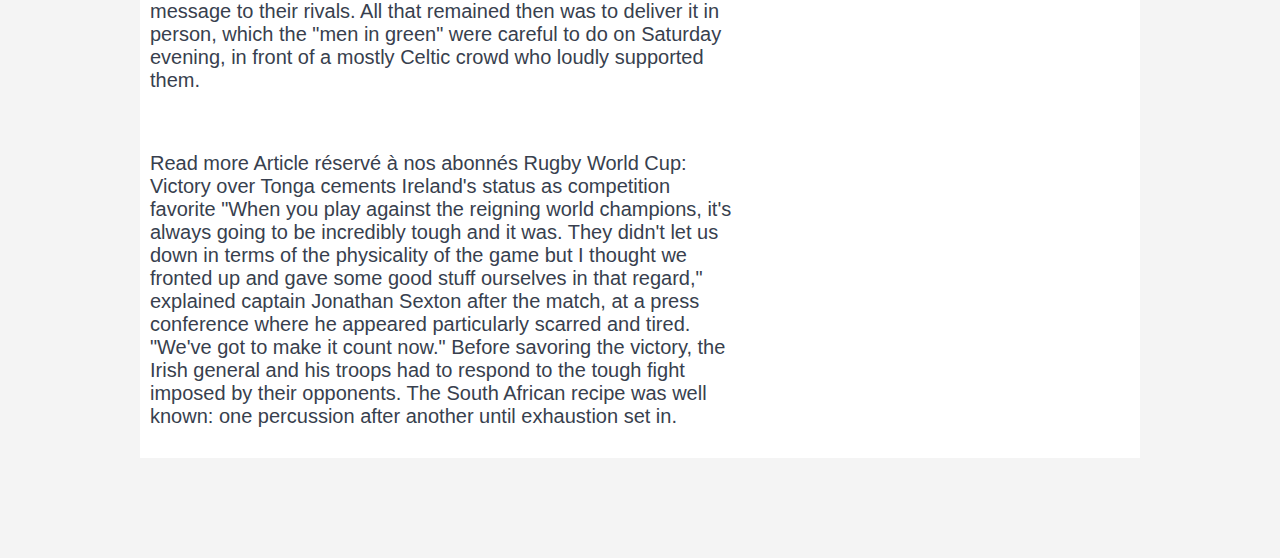
<file: sport/News/news/news6.html>
<!DOCTYPE html>
<html lang="en">
<head>
    <meta charset="UTF-8">
    <meta name="viewport" content="width=device-width, initial-scale=1.0">
    <title>Document</title>
    <link rel="stylesheet" href="./news1.css">
    <link rel="preconnect" href="https://fonts.gstatic.com" crossorigin>
    <link href="https://fonts.googleapis.com/css2?family=Lato:ital,wght@1,700&family=Lobster&family=Noto+Serif+Khojki:wght@500;700&family=Preahvihear&family=Sedgwick+Ave+Display&display=swap" rel="stylesheet">
</head>
<body>
    <header>
        <a href="./../news.html"><p class="g__header-logo">Sports News</p></a>
    </header>
    <div class="g__box-header">
        <a href="./../../index.html"><img class="g__header-img" src="./../../img/25694.png" alt=""></a>
        <a  class="g__knopka__text" href="">subscribe</a>
    </div>
    <main>
        <h1 class="g__title">Rugby World Cup: Italy bounces back to beat Uruguay 38-17</h1>
        <p class="g__pod-title">After a shaky first half, Italy regained its composure to easily dominate Uruguay in their Pool A match.</p>
        <img class="g__img" src="./../../img/Rugby3.jpg" alt="">
        <p class="g__text">You can share an article by clicking on the share icons at the top right of it. 
            The total or partial reproduction of an article, without the prior written authorization of Le Monde, is strictly forbidden. 
            For more information, see our Terms and Conditions. 
            </p>
            <p class="g__text">
            Two weeks after the inaugural victory of Les Bleus over New Zealand, the Stade de France was once again the scene of a clash with the feel of a final, on Saturday, September 23. No opening ceremony, no anthems sung in canon by a children's choir this time, but rather another duel between two rugby heavyweights, which had the 78,542 spectators in the stands holding their breath.
            </p>
            <p class="g__text">
            On the left side of the ring, Ireland, first nation in the world rankings and winner of the last Six Nations Championship, with the added bonus of a "grand slam". On the other side, South Africa, the reigning world champions. In the end, it was the Irish who emerged victorious (13-8) to record their 16th win in a row and, above all, take a major step towards qualification for the World Cup quarter-finals.
            </p>
            <p class="g__text">
            The start of the competition had been an opportunity for coach Andy Farrell's men to show that they weren't perched at the top of the world rankings for nothing. Two thrashings of Romania (82-8) and above all Tonga (59-16) were enough to send a clear message to their rivals. All that remained then was to deliver it in person, which the "men in green" were careful to do on Saturday evening, in front of a mostly Celtic crowd who loudly supported them.
            </p>
            <p class="g__text">            
                Read more Article réservé à nos abonnés Rugby World Cup: Victory over Tonga cements Ireland's status as competition favorite
                "When you play against the reigning world champions, it's always going to be incredibly tough and it was. They didn't let us down in terms of the physicality of the game but I thought we fronted up and gave some good stuff ourselves in that regard," explained captain Jonathan Sexton after the match, at a press conference where he appeared particularly scarred and tired. "We've got to make it count now." Before savoring the victory, the Irish general and his troops had to respond to the tough fight imposed by their opponents. The South African recipe was well known: one percussion after another until exhaustion set in.
            </p>
    </main>
</body>
</html>
</file>
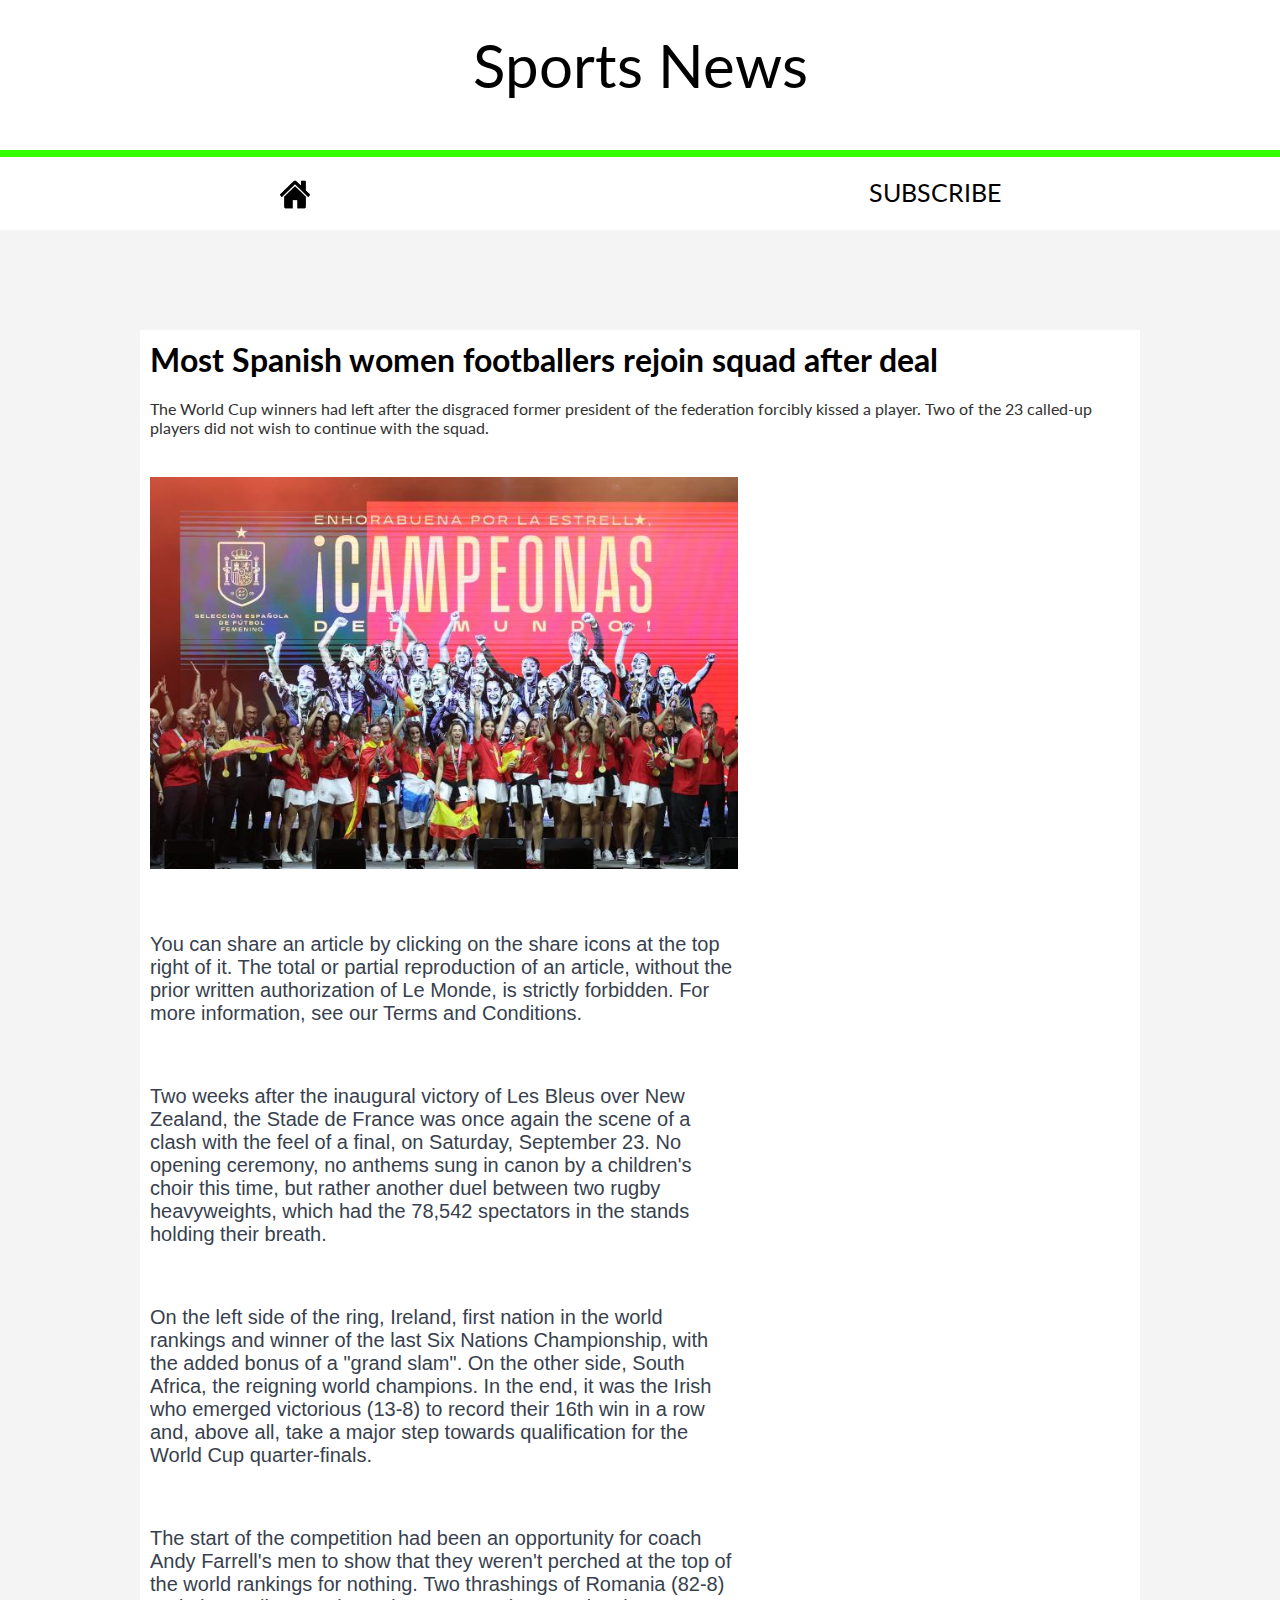
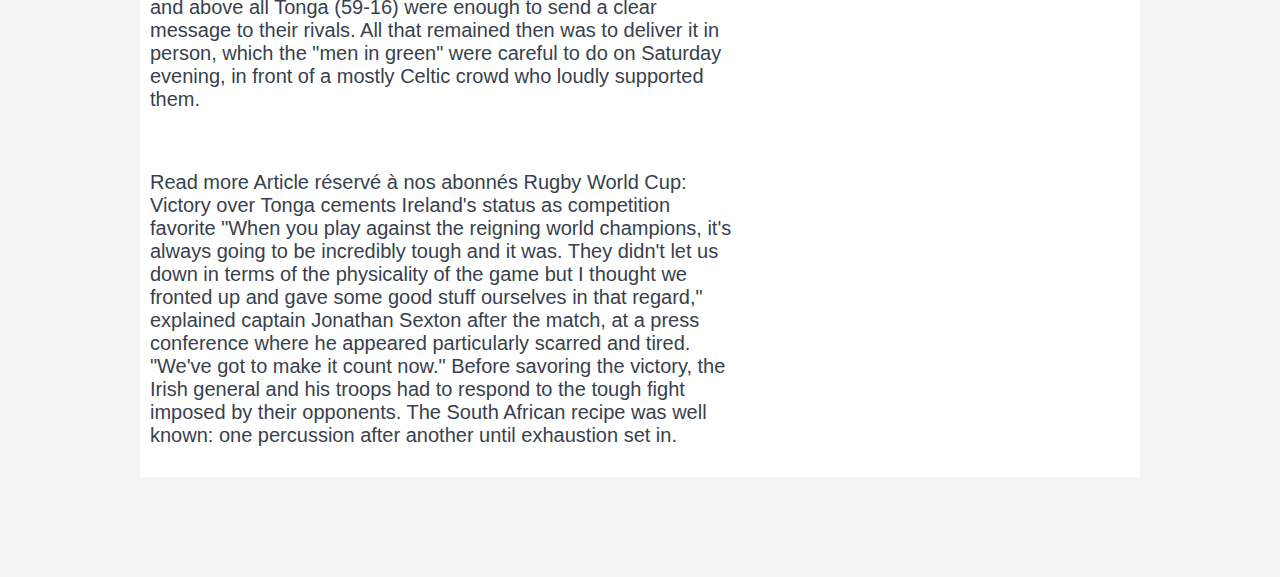
<file: sport/News/news/news7.html>
<!DOCTYPE html>
<html lang="en">
<head>
    <meta charset="UTF-8">
    <meta name="viewport" content="width=device-width, initial-scale=1.0">
    <title>Document</title>
    <link rel="stylesheet" href="./news1.css">
    <link rel="preconnect" href="https://fonts.gstatic.com" crossorigin>
    <link href="https://fonts.googleapis.com/css2?family=Lato:ital,wght@1,700&family=Lobster&family=Noto+Serif+Khojki:wght@500;700&family=Preahvihear&family=Sedgwick+Ave+Display&display=swap" rel="stylesheet">
</head>
<body>
    <header>
        <a href="./../news.html"><p class="g__header-logo">Sports News</p></a>
    </header>
    <div class="g__box-header">
        <a href="./../../index.html"><img class="g__header-img" src="./../../img/25694.png" alt=""></a>
        <a  class="g__knopka__text" href="">subscribe</a>
    </div>
    <main>
        <h1 class="g__title">Most Spanish women footballers rejoin squad after deal</h1>
        <p class="g__pod-title">The World Cup winners had left after the disgraced former president of the federation forcibly kissed a player. Two of the 23 called-up players did not wish to continue with the squad.</p>
        <img class="g__img" src="./../../img/Women.jpg" alt="">
        <p class="g__text">You can share an article by clicking on the share icons at the top right of it. 
            The total or partial reproduction of an article, without the prior written authorization of Le Monde, is strictly forbidden. 
            For more information, see our Terms and Conditions. 
            </p>
            <p class="g__text">
            Two weeks after the inaugural victory of Les Bleus over New Zealand, the Stade de France was once again the scene of a clash with the feel of a final, on Saturday, September 23. No opening ceremony, no anthems sung in canon by a children's choir this time, but rather another duel between two rugby heavyweights, which had the 78,542 spectators in the stands holding their breath.
            </p>
            <p class="g__text">
            On the left side of the ring, Ireland, first nation in the world rankings and winner of the last Six Nations Championship, with the added bonus of a "grand slam". On the other side, South Africa, the reigning world champions. In the end, it was the Irish who emerged victorious (13-8) to record their 16th win in a row and, above all, take a major step towards qualification for the World Cup quarter-finals.
            </p>
            <p class="g__text">
            The start of the competition had been an opportunity for coach Andy Farrell's men to show that they weren't perched at the top of the world rankings for nothing. Two thrashings of Romania (82-8) and above all Tonga (59-16) were enough to send a clear message to their rivals. All that remained then was to deliver it in person, which the "men in green" were careful to do on Saturday evening, in front of a mostly Celtic crowd who loudly supported them.
            </p>
            <p class="g__text">            
                Read more Article réservé à nos abonnés Rugby World Cup: Victory over Tonga cements Ireland's status as competition favorite
                "When you play against the reigning world champions, it's always going to be incredibly tough and it was. They didn't let us down in terms of the physicality of the game but I thought we fronted up and gave some good stuff ourselves in that regard," explained captain Jonathan Sexton after the match, at a press conference where he appeared particularly scarred and tired. "We've got to make it count now." Before savoring the victory, the Irish general and his troops had to respond to the tough fight imposed by their opponents. The South African recipe was well known: one percussion after another until exhaustion set in.
            </p>
    </main>
</body>
</html>
</file>
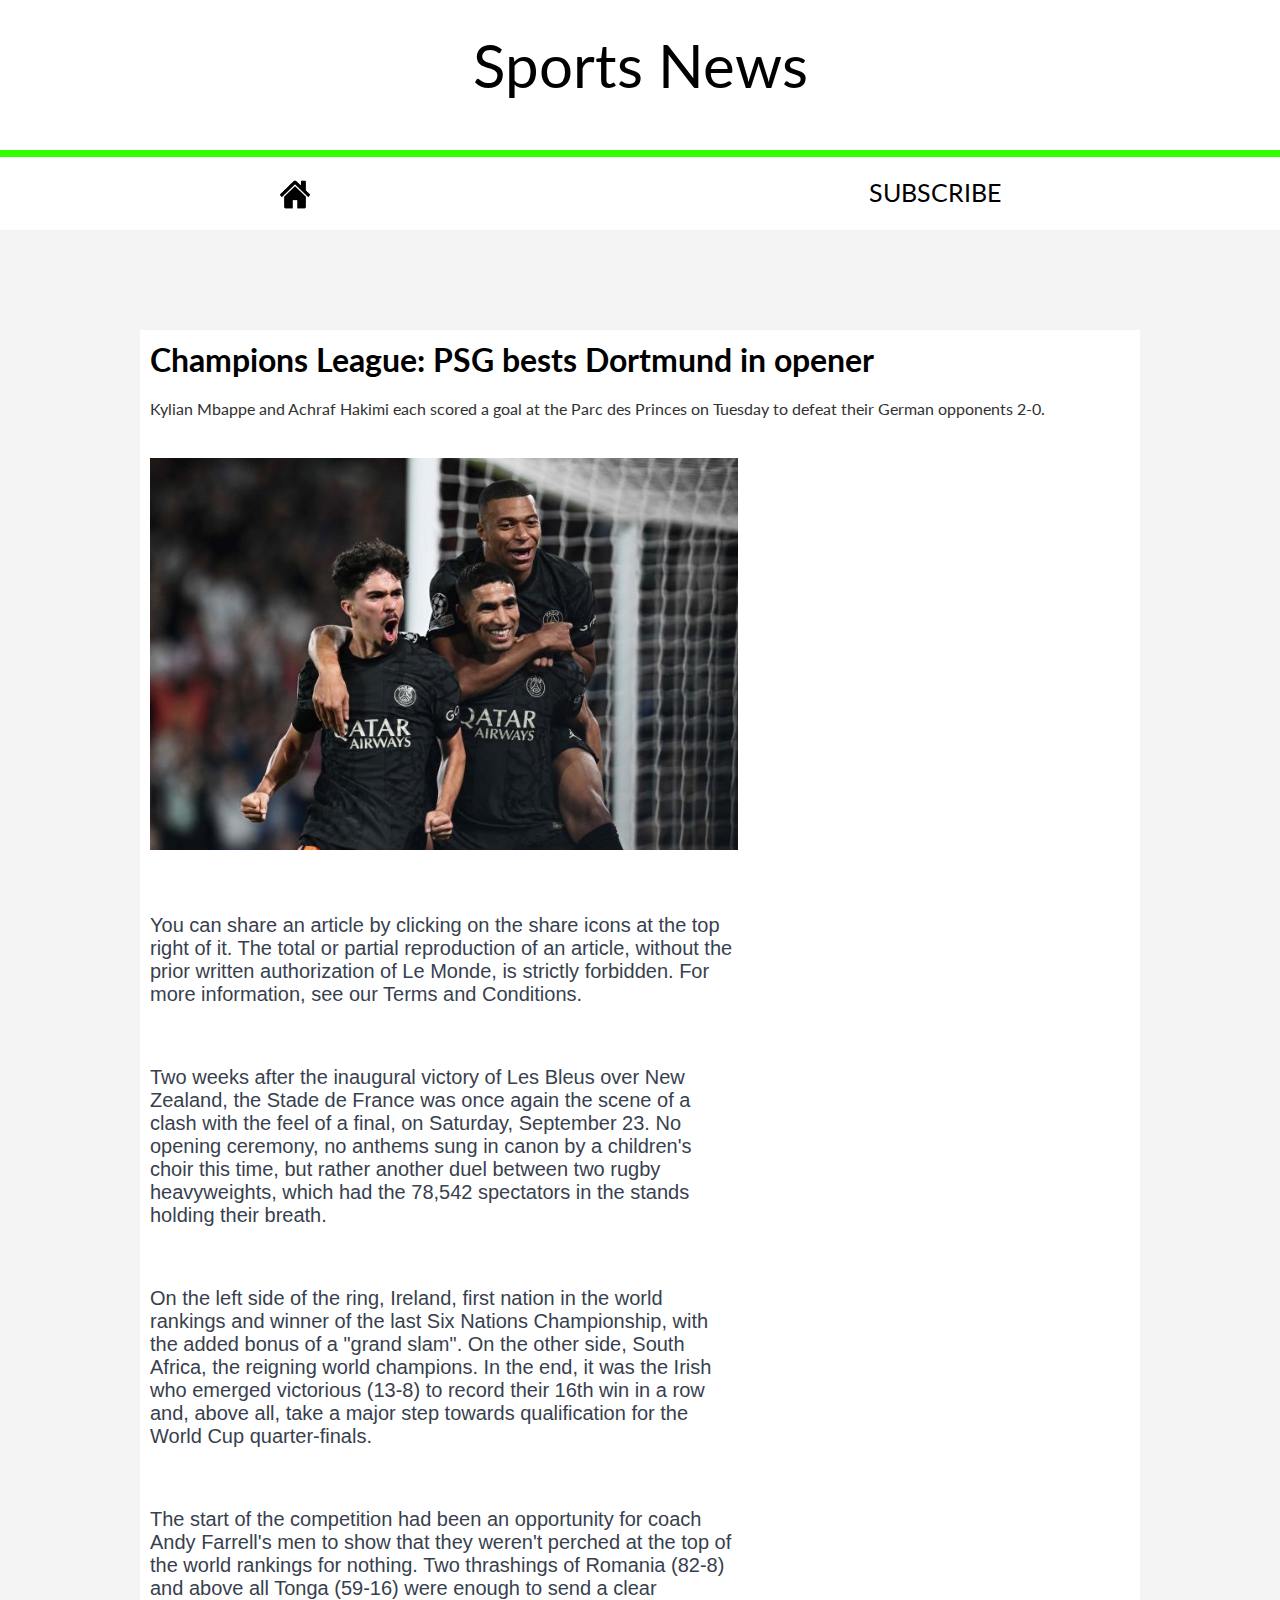
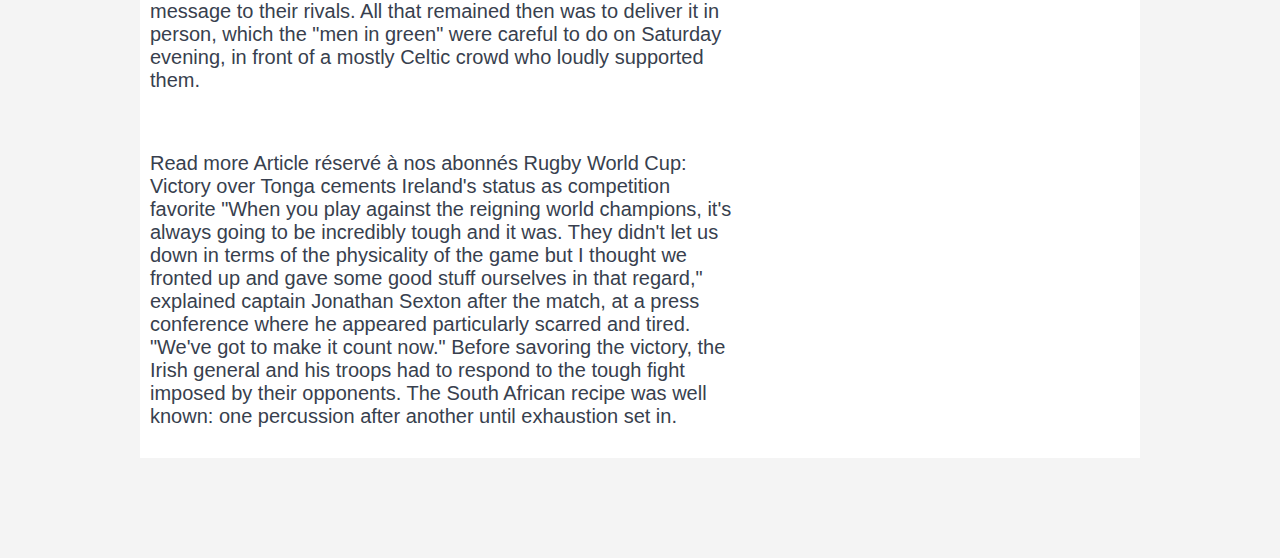
<file: sport/News/news/news8.html>
<!DOCTYPE html>
<html lang="en">
<head>
    <meta charset="UTF-8">
    <meta name="viewport" content="width=device-width, initial-scale=1.0">
    <title>Document</title>
    <link rel="stylesheet" href="./news1.css">
    <link rel="preconnect" href="https://fonts.gstatic.com" crossorigin>
    <link href="https://fonts.googleapis.com/css2?family=Lato:ital,wght@1,700&family=Lobster&family=Noto+Serif+Khojki:wght@500;700&family=Preahvihear&family=Sedgwick+Ave+Display&display=swap" rel="stylesheet">
</head>
<body>
    <header>
        <a href="./../news.html"><p class="g__header-logo">Sports News</p></a>
    </header>
    <div class="g__box-header">
        <a href="./../../index.html"><img class="g__header-img" src="./../../img/25694.png" alt=""></a>
        <a  class="g__knopka__text" href="">subscribe</a>
    </div>
    <main>
        <h1 class="g__title">Champions League: PSG bests Dortmund in opener</h1>
        <p class="g__pod-title">Kylian Mbappe and Achraf Hakimi each scored a goal at the Parc des Princes on Tuesday to defeat their German opponents 2-0.</p>
        <img class="g__img" src="./../../img/League2.jpg" alt="">
        <p class="g__text">You can share an article by clicking on the share icons at the top right of it. 
            The total or partial reproduction of an article, without the prior written authorization of Le Monde, is strictly forbidden. 
            For more information, see our Terms and Conditions. 
            </p>
            <p class="g__text">
            Two weeks after the inaugural victory of Les Bleus over New Zealand, the Stade de France was once again the scene of a clash with the feel of a final, on Saturday, September 23. No opening ceremony, no anthems sung in canon by a children's choir this time, but rather another duel between two rugby heavyweights, which had the 78,542 spectators in the stands holding their breath.
            </p>
            <p class="g__text">
            On the left side of the ring, Ireland, first nation in the world rankings and winner of the last Six Nations Championship, with the added bonus of a "grand slam". On the other side, South Africa, the reigning world champions. In the end, it was the Irish who emerged victorious (13-8) to record their 16th win in a row and, above all, take a major step towards qualification for the World Cup quarter-finals.
            </p>
            <p class="g__text">
            The start of the competition had been an opportunity for coach Andy Farrell's men to show that they weren't perched at the top of the world rankings for nothing. Two thrashings of Romania (82-8) and above all Tonga (59-16) were enough to send a clear message to their rivals. All that remained then was to deliver it in person, which the "men in green" were careful to do on Saturday evening, in front of a mostly Celtic crowd who loudly supported them.
            </p>
            <p class="g__text">            
                Read more Article réservé à nos abonnés Rugby World Cup: Victory over Tonga cements Ireland's status as competition favorite
                "When you play against the reigning world champions, it's always going to be incredibly tough and it was. They didn't let us down in terms of the physicality of the game but I thought we fronted up and gave some good stuff ourselves in that regard," explained captain Jonathan Sexton after the match, at a press conference where he appeared particularly scarred and tired. "We've got to make it count now." Before savoring the victory, the Irish general and his troops had to respond to the tough fight imposed by their opponents. The South African recipe was well known: one percussion after another until exhaustion set in.
            </p>
    </main>
</body>
</html>
</file>
<file: sport/News/news.css>
* {
    margin: 0;
    padding: 0;
    border: 0;
    outline: 0;
    list-style: none;
    box-sizing: border-box;
    scroll-behavior: smooth;
    text-decoration: none;
}
body{
    background-color: #f4f4f4;
}
header{
    width: 100%;
    height: 150px;
    background-color: #ffffff;
}
.g__header-logo{
    font-size: 60px;
    text-align: center;
    font-family: 'Lato', sans-serif;
    line-height: 130px;
}
.g__box-header{
    width: 100%;
    height: 80px;
    background-color: #ffffff;
    border-top: 7px solid #33ff00;
    display: flex;
    justify-content: space-around;
    padding: 20px 0;
}

main{
    background-color: #ffffff;
    max-width: 1000px;
    height: 100%;
    margin: 100px auto;
    padding: 50px 0;
}
.g__all-news {
    display: flex;
    flex-direction: column;
    align-items: center;
}
.g__box {
    width: 800px;
    border-bottom: 1px solid #b9b9b9;
    border-top: 1px solid #b9b9b9;
    height: 130px;
    display: flex;
    justify-content: space-between;
    margin-top: 20px;
}
.g__box-text {
    display: flex;
    flex-direction: column;
}
.g__title-news {
    font-size: 17px;
    font-family: 'Lato', sans-serif;
    margin-top: 15px;
    color: black;
}
.g__information-news {
    width: 600px;
    font-size: 14px;
    font-family: 'Lato', sans-serif;
    color: #6a6a6ab0;
    margin-top: 5px;
}
.g__box-img {
    width: 150px;
    height: 100px;
    background-size: cover;
    margin-top: 15px
}
.g__header-img{
    width: 30px;
    height: 35px;
    background-size: cover;
}
.g__knopka__text {
    font-family: 'Lato', sans-serif;
    align-items: center;
    text-transform: uppercase;
    color: #000000;
    line-height: 30px;
    font-size: 25px;
}

/*---------------------------------------------------------------ADAPTIV---------------------------------------------------------------*/

@media  (max-width: 856px){
    main{
        background-color: #ffffff;
        max-width: 1000px;
        height: 100%;
        margin: 100px auto;
        padding: 50px 0;
    }
    .g__all-news {
        display: flex;
        flex-direction: column;
        align-items: center;
    }
    .g__box {
        width: 600px;
        border-bottom: 1px solid #b9b9b9;
        border-top: 1px solid #b9b9b9;
        height: 130px;
        display: flex;
        justify-content: space-between;
        margin-top: 20px;
    }
    .g__box-text {
        display: flex;
        flex-direction: column;
    }
    .g__title-news {
        font-size: 17px;
        font-family: 'Lato', sans-serif;
        margin-top: 15px;
        color: black;
    }
    .g__information-news {
        width: 400px;
        font-size: 14px;
        font-family: 'Lato', sans-serif;
        color: #6a6a6ab0;
        margin-top: 5px;
    }
    .g__box-img {
        width: 150px;
        height: 100px;
        background-size: cover;
        margin-top: 15px
    }
    .g__header-img{
        width: 30px;
        height: 35px;
        background-size: cover;
    }
    .g__knopka__text {
        font-family: 'Lato', sans-serif;
        align-items: center;
        text-transform: uppercase;
        color: #000000;
        line-height: 30px;
        font-size: 25px;
    }
}

@media  (max-width: 661px){
    main{
        background-color: #ffffff;
        max-width: 1000px;
        height: 100%;
        margin: 100px auto;
        padding: 50px 0;
    }
    .g__all-news {
        display: flex;
        flex-direction: column;
        align-items: center;
    }
    .g__box {
        width: 400px;
        border-bottom: 1px solid #b9b9b9;
        border-top: 1px solid #b9b9b9;
        height: 100px;
        display: flex;
        justify-content: space-between;
        margin-top: 20px;
    }
    .g__box-text {
        display: flex;
        flex-direction: column;
    }
    .g__title-news {
        font-size: 12px;
        font-family: 'Lato', sans-serif;
        margin-top: 15px;
        color: black;
    }
    .g__information-news {
        width: 200px;
        font-size: 8px;
        font-family: 'Lato', sans-serif;
        color: #6a6a6ab0;
        margin-top: 5px;
    }
    .g__box-img {
        width: 120px;
        height: 70px;
        background-size: cover;
    }
    .g__header-img{
        width: 30px;
        height: 35px;
        background-size: cover;
    }
    .g__knopka__text {
        font-family: 'Lato', sans-serif;
        align-items: center;
        text-transform: uppercase;
        color: #000000;
        line-height: 30px;
        font-size: 25px;
    }
}


@media  (max-width: 451px){
    main{
        background-color: #ffffff;
        max-width: 1000px;
        height: 100%;
        margin: 100px auto;
        padding: 50px 0;
    }
    .g__all-news {
        display: flex;
        flex-direction: column;
        align-items: center;
    }
    .g__box {
        width: 300px;
        border-bottom: 1px solid #b9b9b9;
        border-top: 1px solid #b9b9b9;
        height: 100px;
        display: flex;
        justify-content: space-between;
        margin-top: 20px;
    }
    .g__box-text {
        display: flex;
        flex-direction: column;
    }
    .g__title-news {
        font-size: 8px;
        font-family: 'Lato', sans-serif;
        margin-top: 15px;
        color: black;
    }
    .g__information-news {
        width: 170px;
        font-size: 7px;
        font-family: 'Lato', sans-serif;
        color: #6a6a6ab0;
        margin-top: 5px;
    }
    .g__box-img {
        width: 120px;
        height: 70px;
        background-size: cover;
    }
    .g__header-img{
        width: 30px;
        height: 35px;
        background-size: cover;
    }
    .g__knopka__text {
        font-family: 'Lato', sans-serif;
        align-items: center;
        text-transform: uppercase;
        color: #000000;
        line-height: 30px;
        font-size: 25px;
    }
}
</file>
<file: sport/News/news/news1.css>
* {
    margin: 0;
    padding: 0;
    border: 0;
    outline: 0;
    list-style: none;
    box-sizing: border-box;
    scroll-behavior: smooth;
    text-decoration: none;
}
body{
    background-color: #f4f4f4;
}
header{
    width: 100%;
    height: 150px;
    background-color: #ffffff;
}
.g__header-logo{
    font-size: 60px;
    text-align: center;
    font-family: 'Lato', sans-serif;
    line-height: 130px;
    color: #000000;
}
.g__box-header{
    width: 100%;
    height: 80px;
    background-color: #ffffff;
    border-top: 7px solid #33ff00;
    display: flex;
    justify-content: space-around;
    padding: 20px 0;
}
.g__header-img{
    width: 30px;
    height: 35px;
    background-size: cover;
}
.g__knopka__text {
    font-family: 'Lato', sans-serif;
    align-items: center;
    text-transform: uppercase;
    color: #000000;
    line-height: 30px;
    font-size: 25px;
}
main{
    background-color: #ffffff;
    max-width: 1000px;
    height: 100%;
    margin: 100px auto;
    padding: 0 10px;
}
.g__title {
    width: 90%;
    font-family: 'Lato', sans-serif;
    padding: 10px 0;
}
.g__pod-title {
    font-family: 'Lato', sans-serif;
    padding: 10px 0;
    color: rgb(49, 49, 49);
}
.g__img {
    width: 60%;
    padding: 30px 0;
}
.g__text {
    font-family: "Helvetica Neue",Helvetica,Arial, Roboto ,sans-serif;
    font-size: 20px;
    width: 60%;
    padding: 30px 0;
    color: #383f4e;
}
</file>
